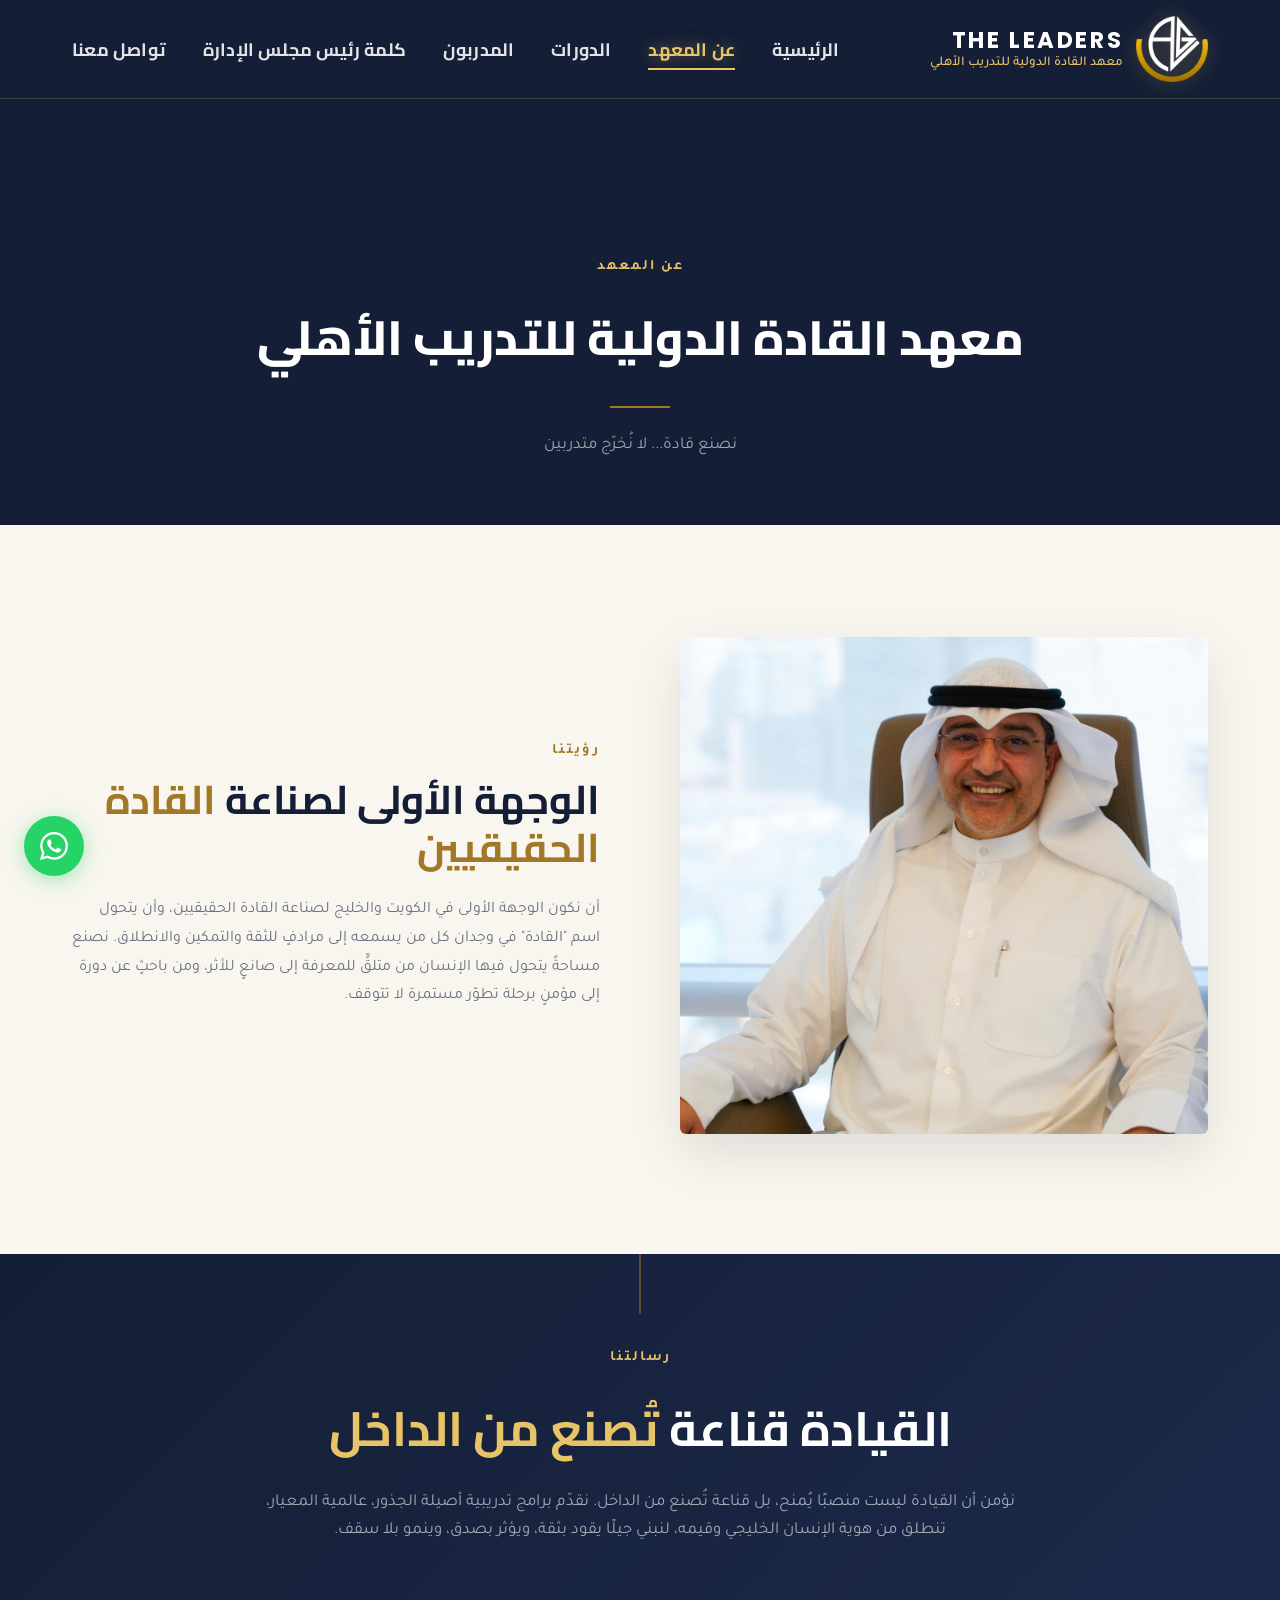
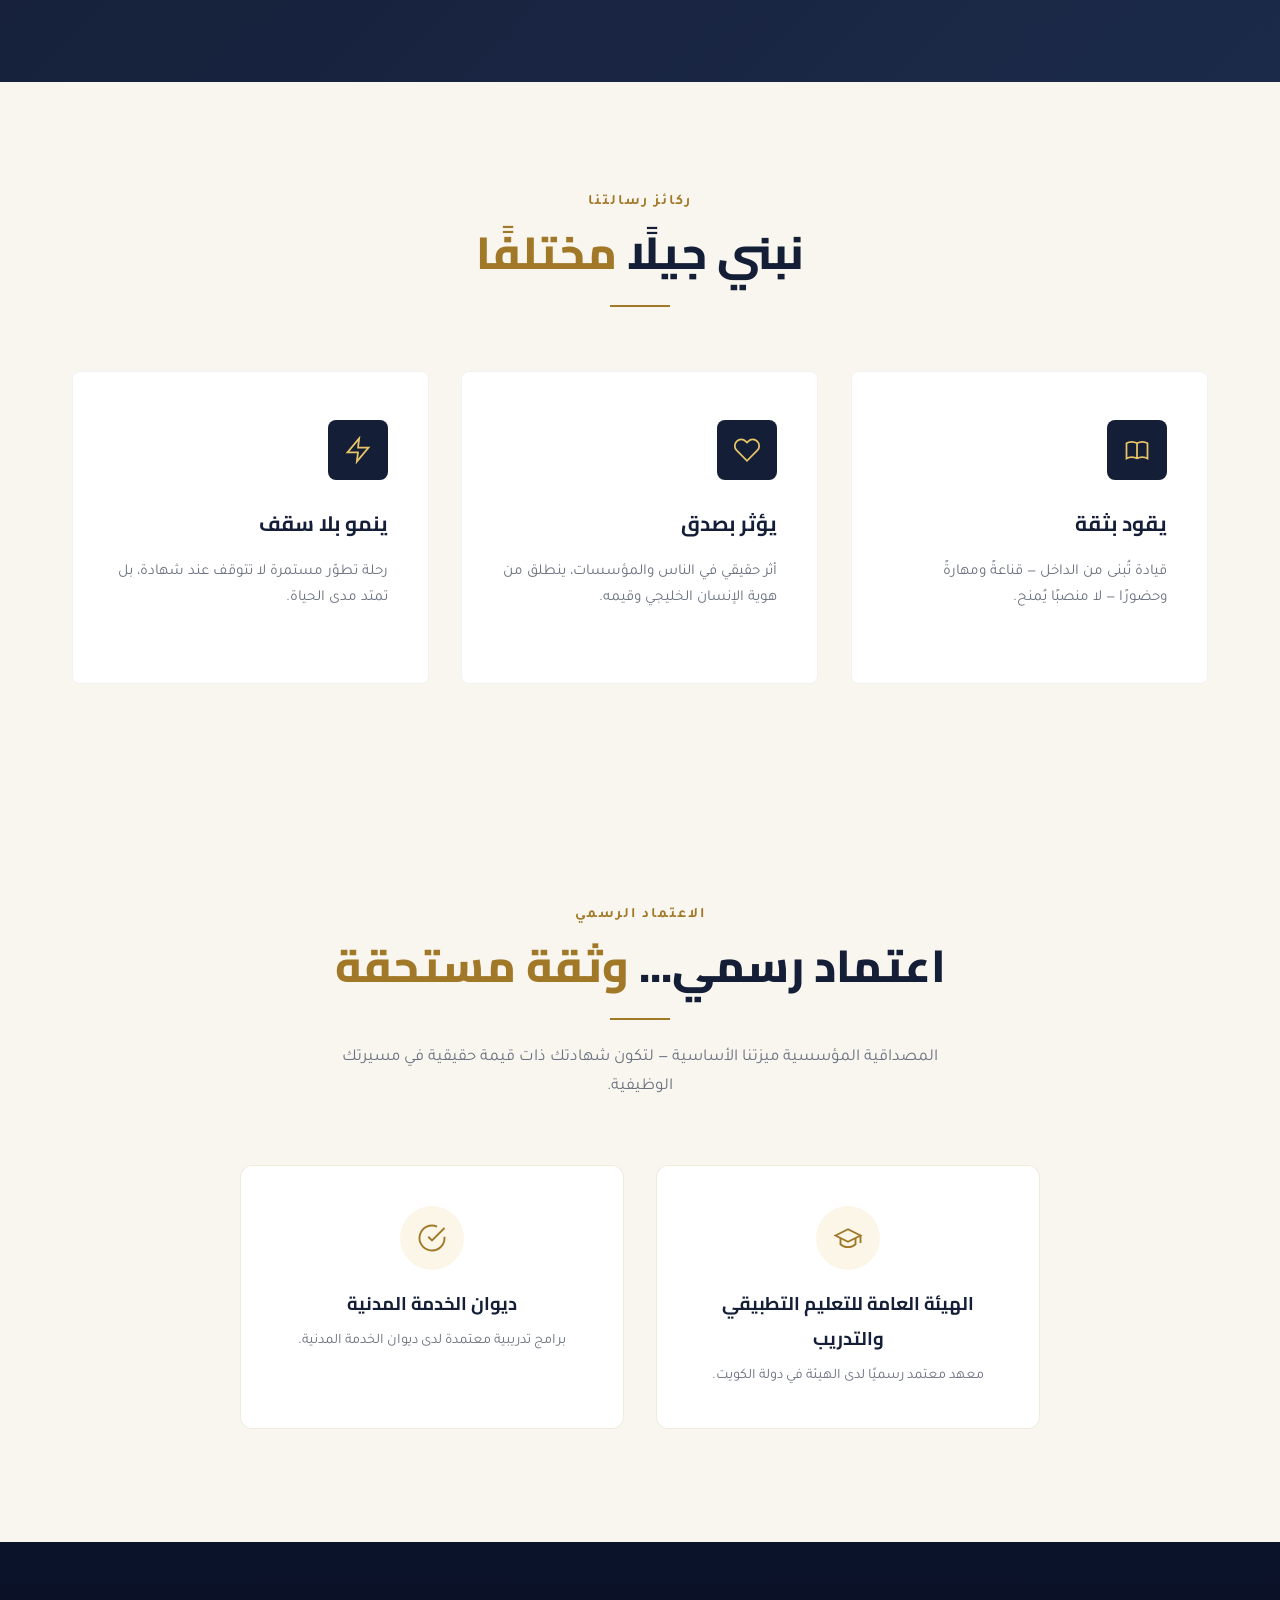
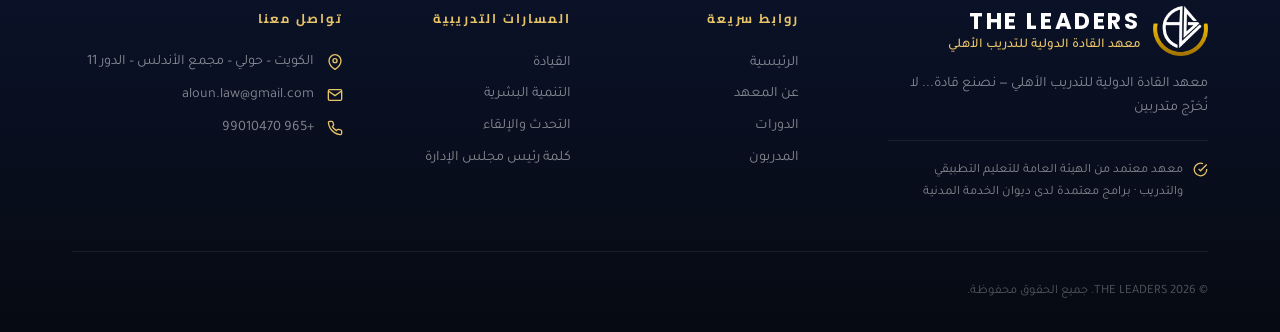
<file: about.html>
<!DOCTYPE html>
<html lang="ar" dir="rtl">
<head>
  <meta charset="UTF-8" />
  <meta name="viewport" content="width=device-width, initial-scale=1.0" />
  <title>عن المعهد | معهد القادة الدولية للتدريب الأهلي</title>
  <meta name="description" content="رؤية ورسالة معهد القادة الدولية للتدريب الأهلي — معهد كويتي معتمد من الهيئة العامة للتعليم التطبيقي والتدريب وديوان الخدمة المدنية." />
  <meta name="robots" content="index, follow" />
  <link rel="canonical" href="https://www.theleaders-kw.com/about.html" />
  <meta property="og:type" content="website" />
  <meta property="og:title" content="عن المعهد | معهد القادة الدولية للتدريب الأهلي" />
  <meta property="og:description" content="نصنع قادة... لا نُخرّج متدربين — تعرّف على رؤيتنا ورسالتنا واعتمادنا الرسمي." />
  <meta property="og:image" content="https://www.theleaders-kw.com/logo.jpeg" />
  <meta property="og:url" content="https://www.theleaders-kw.com/about.html" />
  <meta property="og:locale" content="ar_KW" />
  <link rel="stylesheet" href="style.css" />
  <link rel="icon" type="image/jpeg" href="logo.jpeg" />
</head>
<body>
  <div id="app"></div>
  <script src="data.js"></script>
  <script src="components.js"></script>
  <script>
  document.addEventListener('DOMContentLoaded', function() {
    const app = document.getElementById('app');

    const pillarsHTML = VISION_MISSION.pillars.map(function(p, i) {
      const icons = [
        'M12 6.253v13m0-13C10.832 5.477 9.246 5 7.5 5S4.168 5.477 3 6.253v13C4.168 18.477 5.754 18 7.5 18s3.332.477 4.5 1.253m0-13C13.168 5.477 14.754 5 16.5 5c1.747 0 3.332.477 4.5 1.253v13C19.832 18.477 18.247 18 16.5 18c-1.746 0-3.332.477-4.5 1.253',
        'M20.84 4.61a5.5 5.5 0 0 0-7.78 0L12 5.67l-1.06-1.06a5.5 5.5 0 0 0-7.78 7.78l1.06 1.06L12 21.23l7.78-7.78 1.06-1.06a5.5 5.5 0 0 0 0-7.78z',
        'M13 2L3 14h9l-1 8 10-12h-9l1-8z'
      ];
      return `
        <div class="service-card reveal">
          <div class="service-icon">
            <svg width="28" height="28" viewBox="0 0 24 24" fill="none" stroke="currentColor" stroke-width="1.5"><path d="${icons[i]}"/></svg>
          </div>
          <h3>${p.title}</h3>
          <p>${p.desc}</p>
        </div>`;
    }).join('');

    app.innerHTML = getNavbar('about') + `

      <!-- PAGE HERO -->
      <section class="page-hero">
        <div class="container">
          <span class="section-tag">عن المعهد</span>
          <h1 class="page-hero-title">${SITE.nameAr}</h1>
          <div class="section-line" style="margin:1.5rem auto"></div>
          <p class="section-desc">${SITE.tagline}</p>
        </div>
      </section>

      <!-- VISION -->
      <section class="section about">
        <div class="container">
          <div class="about-grid">
            <div class="about-image reveal-right">
              <img src="${SITE.doctorImage}" alt="الدكتور هيثم العون — رئيس مجلس الإدارة" class="about-image-main" />
            </div>
            <div class="about-text reveal-left">
              <span class="section-tag">رؤيتنا</span>
              <h2>الوجهة الأولى لصناعة <span class="gold">القادة الحقيقيين</span></h2>
              <p>${VISION_MISSION.vision}</p>
            </div>
          </div>
        </div>
      </section>

      <!-- MISSION -->
      <section class="section cta">
        <div class="container">
          <div class="reveal">
            <span class="section-tag" style="color:var(--gold-light)">رسالتنا</span>
            <h2 class="cta-title">القيادة قناعة <span class="gold">تُصنع من الداخل</span></h2>
            <p class="cta-desc" style="max-width:750px;margin-left:auto;margin-right:auto">${VISION_MISSION.mission}</p>
          </div>
        </div>
      </section>

      <!-- PILLARS -->
      <section class="section" style="background:var(--off-white)">
        <div class="container">
          <div class="section-header reveal">
            <span class="section-tag">ركائز رسالتنا</span>
            <h2 class="section-title">نبني جيلًا <span class="gold">مختلفًا</span></h2>
            <div class="section-line"></div>
          </div>
          <div class="services-grid" style="grid-template-columns:repeat(3,1fr)">
            ${pillarsHTML}
          </div>
        </div>
      </section>

      <!-- ACCREDITATION -->
      <section class="section accreditation-section">
        <div class="container">
          <div class="section-header reveal">
            <span class="section-tag">الاعتماد الرسمي</span>
            <h2 class="section-title">اعتماد رسمي... <span class="gold">وثقة مستحقة</span></h2>
            <div class="section-line"></div>
            <p class="section-desc">المصداقية المؤسسية ميزتنا الأساسية — لتكون شهادتك ذات قيمة حقيقية في مسيرتك الوظيفية.</p>
          </div>
          <div class="services-grid" style="grid-template-columns:repeat(2,1fr);max-width:800px;margin:0 auto">
            <div class="accreditation-card reveal">
              <div class="accreditation-icon">
                <svg width="30" height="30" viewBox="0 0 24 24" fill="none" stroke="currentColor" stroke-width="1.5"><path d="M22 10v6M2 10l10-5 10 5-10 5z"/><path d="M6 12v5c3 3 9 3 12 0v-5"/></svg>
              </div>
              <h3>الهيئة العامة للتعليم التطبيقي والتدريب</h3>
              <p>معهد معتمد رسميًا لدى الهيئة في دولة الكويت.</p>
            </div>
            <div class="accreditation-card reveal">
              <div class="accreditation-icon">
                <svg width="30" height="30" viewBox="0 0 24 24" fill="none" stroke="currentColor" stroke-width="1.5"><path d="M22 11.08V12a10 10 0 1 1-5.93-9.14"/><polyline points="22 4 12 14.01 9 11.01"/></svg>
              </div>
              <h3>ديوان الخدمة المدنية</h3>
              <p>برامج تدريبية معتمدة لدى ديوان الخدمة المدنية.</p>
            </div>
          </div>
        </div>
      </section>

    ` + getFooter() + getWhatsAppButton();

    initScript();
  });
  </script>
  <script src="script.js"></script>
</body>
</html>
</file>
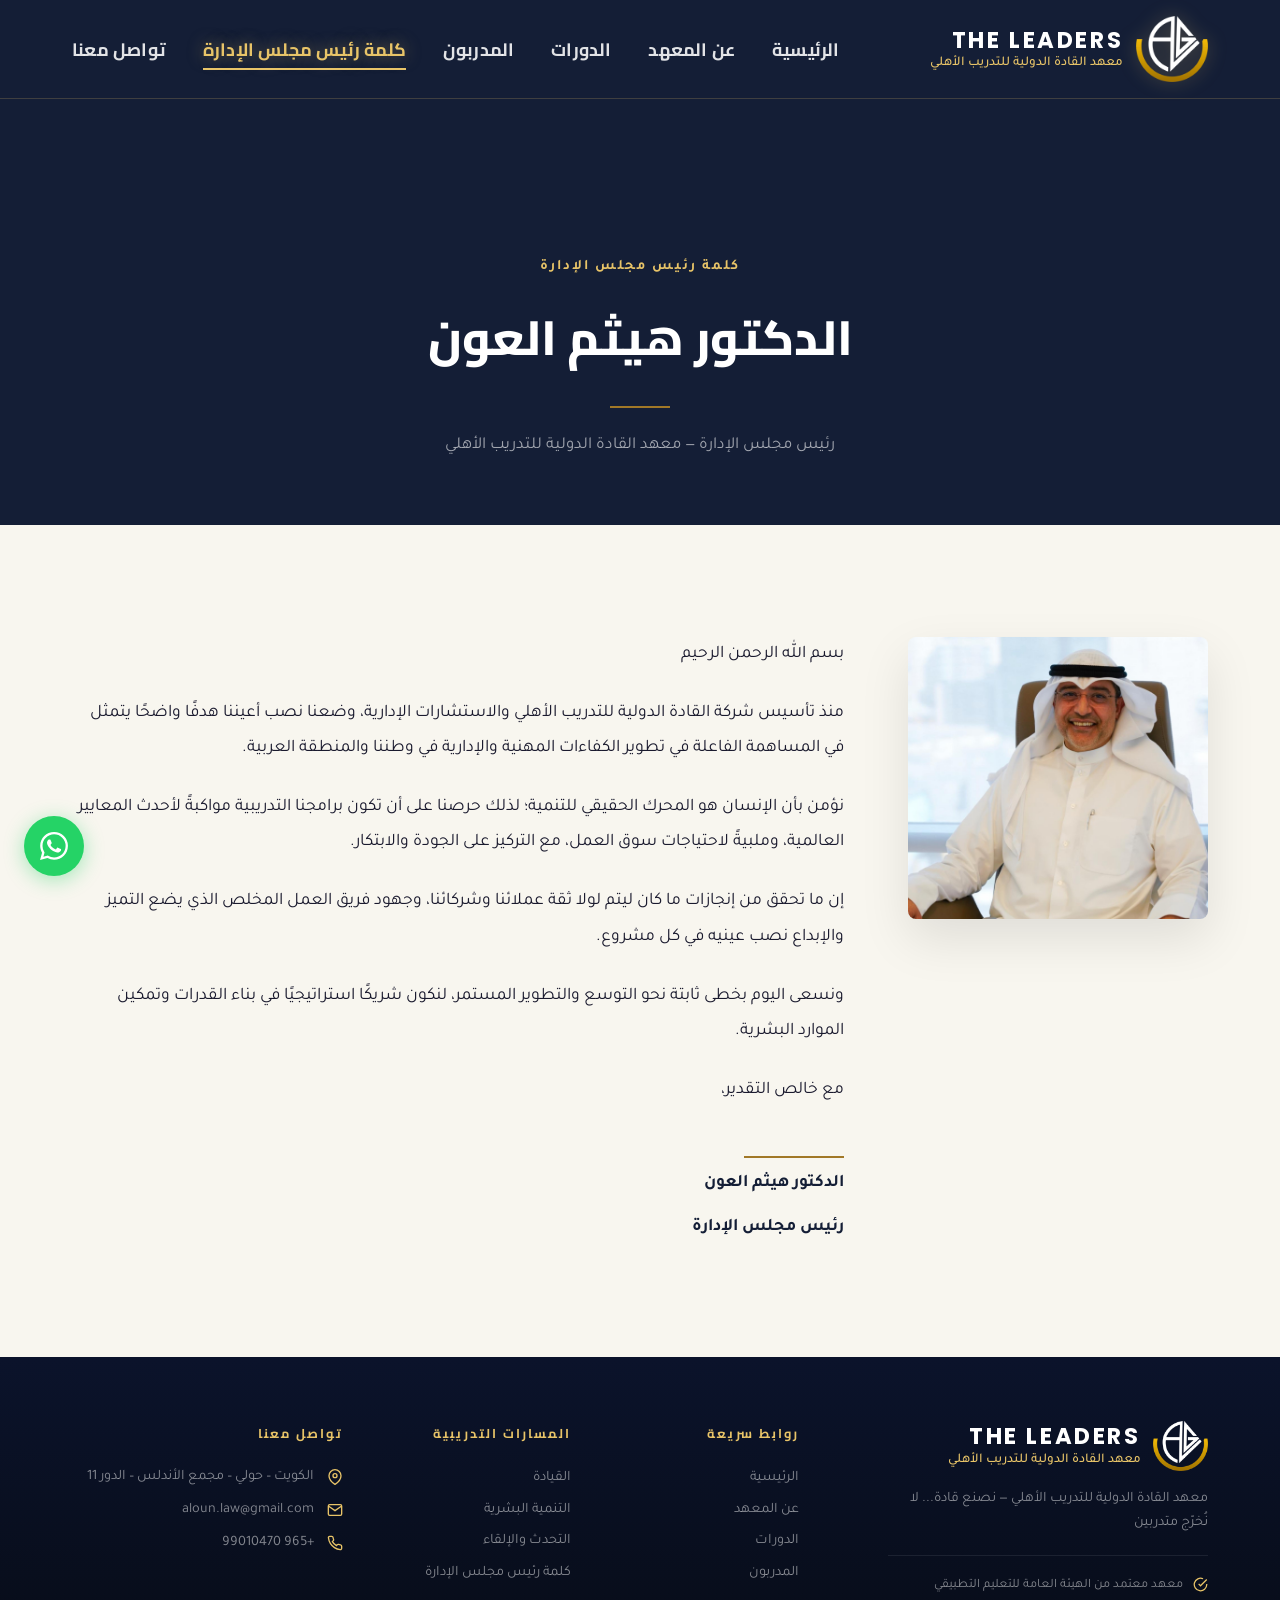
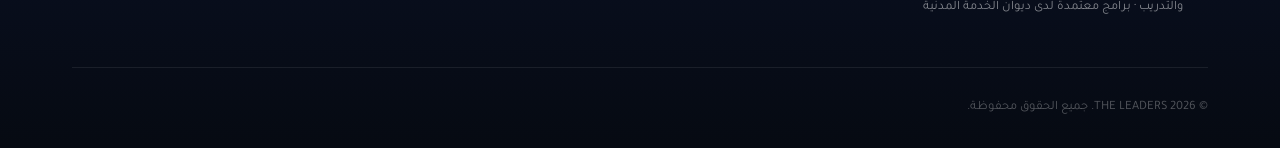
<file: chairman.html>
<!DOCTYPE html>
<html lang="ar" dir="rtl">
<head>
  <meta charset="UTF-8" />
  <meta name="viewport" content="width=device-width, initial-scale=1.0" />
  <title>كلمة رئيس مجلس الإدارة | معهد القادة الدولية للتدريب الأهلي</title>
  <meta name="description" content="كلمة الدكتور هيثم العون، رئيس مجلس إدارة معهد القادة الدولية للتدريب الأهلي." />
  <meta name="robots" content="index, follow" />
  <link rel="canonical" href="https://www.theleaders-kw.com/chairman.html" />
  <meta property="og:type" content="website" />
  <meta property="og:title" content="كلمة رئيس مجلس الإدارة | معهد القادة الدولية للتدريب الأهلي" />
  <meta property="og:description" content="كلمة الدكتور هيثم العون، رئيس مجلس الإدارة." />
  <meta property="og:image" content="https://www.theleaders-kw.com/logo.jpeg" />
  <meta property="og:url" content="https://www.theleaders-kw.com/chairman.html" />
  <meta property="og:locale" content="ar_KW" />
  <link rel="stylesheet" href="style.css" />
  <link rel="icon" type="image/jpeg" href="logo.jpeg" />
</head>
<body>
  <div id="app"></div>
  <script src="data.js"></script>
  <script src="components.js"></script>
  <script>
  document.addEventListener('DOMContentLoaded', function() {
    const app = document.getElementById('app');
    const msg = CHAIRMAN_MESSAGE;

    const messageParagraphs = msg.message.split('\n\n').map(function(p) {
      return '<p>' + p.trim() + '</p>';
    }).join('');

    app.innerHTML = getNavbar('chairman') + `
      <section class="page-hero">
        <div class="container">
          <span class="section-tag">${msg.title}</span>
          <h1 class="page-hero-title">${msg.name}</h1>
          <div class="section-line" style="margin:1.5rem auto"></div>
          <p class="section-desc">${msg.role} — ${SITE.nameAr}</p>
        </div>
      </section>

      <section class="section chairman-section">
        <div class="container">
          <div class="chairman-content reveal">
            <div class="chairman-image">
              <img src="${msg.image}" alt="${msg.name} — ${msg.role}" />
            </div>
            <div class="chairman-text">
              ${messageParagraphs}
              <div class="chairman-signature">
                <div class="chairman-sign-line"></div>
                <span>${msg.signature}</span>
                <span class="chairman-sign-role">${msg.signatureRole}</span>
              </div>
            </div>
          </div>
        </div>
      </section>

    ` + getFooter() + getWhatsAppButton();

    initScript();
  });
  </script>
  <script src="script.js"></script>
</body>
</html>
</file>
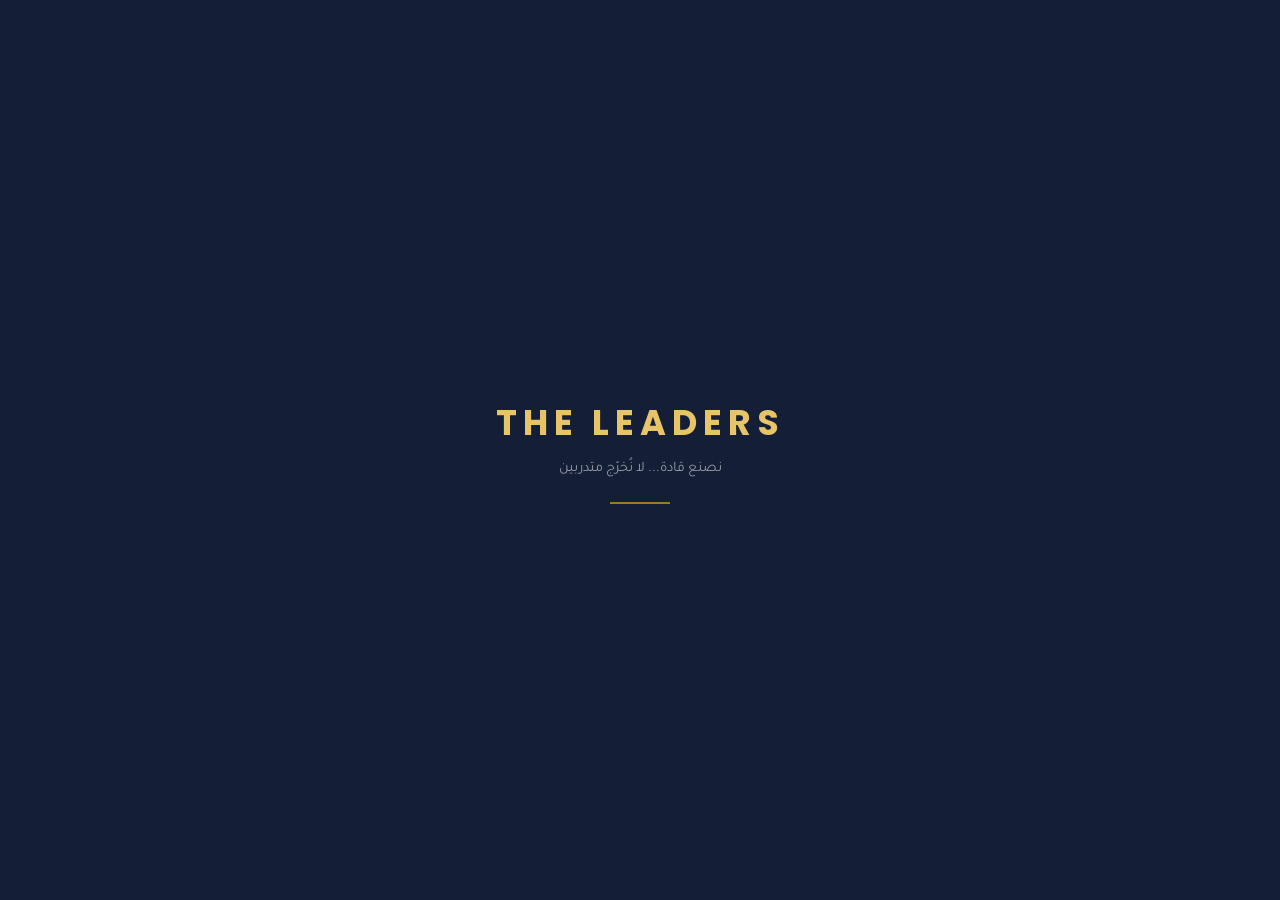
<file: course-detail.html>
<!DOCTYPE html>
<html lang="ar" dir="rtl">
<head>
  <meta charset="UTF-8" />
  <meta name="viewport" content="width=device-width, initial-scale=1.0" />
  <title>تفاصيل المسار | معهد القادة الدولية للتدريب الأهلي</title>
  <meta name="description" content="تفاصيل المسار التدريبي في معهد القادة الدولية للتدريب الأهلي — الكويت." />
  <meta name="robots" content="index, follow" />
  <meta property="og:type" content="website" />
  <meta property="og:title" content="تفاصيل المسار | معهد القادة الدولية للتدريب الأهلي" />
  <meta property="og:image" content="https://www.theleaders-kw.com/logo.jpeg" />
  <meta property="og:locale" content="ar_KW" />
  <link rel="stylesheet" href="style.css" />
  <link rel="icon" type="image/jpeg" href="logo.jpeg" />
</head>
<body>
  <div id="app"></div>
  <script src="data.js"></script>
  <script src="components.js"></script>
  <script>
  document.addEventListener('DOMContentLoaded', function() {
    const app = document.getElementById('app');
    const params = new URLSearchParams(window.location.search);
    const trackId = params.get('id');
    const track = TRACKS.find(function(t) { return t.id === trackId; });

    if (!track) {
      app.innerHTML = getNavbar('courses') + `
        <section class="page-hero">
          <div class="container">
            <h1 class="page-hero-title">المسار غير موجود</h1>
            <a href="courses.html" class="btn-primary" style="margin-top:2rem;display:inline-flex">العودة للمسارات</a>
          </div>
        </section>` + getFooter() + getWhatsAppButton();
      initScript();
      return;
    }

    document.title = 'مسار ' + track.title + ' | ' + SITE.nameAr;

    // محاور الدورة — تُعرض فقط إن وُجدت بيانات معتمدة
    const highlightsHTML = (track.highlights && track.highlights.length)
      ? '<h3 style="margin:2rem 0 1rem;font-size:1.3rem;color:var(--navy)">محاور المسار</h3><ul style="padding-right:1.2rem;line-height:2">'
        + track.highlights.map(function(h){ return '<li>' + h + '</li>'; }).join('') + '</ul>'
      : '';

    // أزرار التقويم — تُفعَّل تلقائيًا فقط عند إضافة تاريخ حقيقي (startDate بصيغة YYYYMMDDTHHMMSS)
    const hasDate = !!(track.startDate && track.endDate);
    const calendarButtonsHTML = hasDate ? `
      <button class="btn-primary" onclick="openGoogleCalendar()">أضف إلى تقويم Google</button>
      <button class="btn-secondary" style="color:var(--navy);border-color:var(--navy)" onclick="downloadICS()">أضف إلى التقويم (ملف ics)</button>
    ` : `
      <span style="display:inline-flex;align-items:center;gap:0.5rem;background:rgba(161,120,39,0.08);color:var(--gold);padding:0.9rem 1.5rem;border-radius:6px;font-size:0.9rem;font-weight:600">
        <svg width="16" height="16" viewBox="0 0 24 24" fill="none" stroke="currentColor" stroke-width="2"><rect x="3" y="4" width="18" height="18" rx="2"/><line x1="16" y1="2" x2="16" y2="6"/><line x1="8" y1="2" x2="8" y2="6"/><line x1="3" y1="10" x2="21" y2="10"/></svg>
        سيتفعّل زر الإضافة للتقويم فور إعلان المواعيد
      </span>`;

    const waRegister = 'https://wa.me/' + SITE.contact.whatsapp + '?text=' + encodeURIComponent('مرحبًا، أرغب بالتسجيل أو الاستفسار عن مسار ' + track.title + ' في معهد القادة.');

    app.innerHTML = getNavbar('courses') + `
      <section class="page-hero">
        <div class="container">
          <span class="section-tag">${track.category}</span>
          <h1 class="page-hero-title">مسار ${track.title}</h1>
          <div class="section-line" style="margin:1.5rem auto"></div>
        </div>
      </section>

      <section class="section">
        <div class="container">
          <div class="about-grid">
            <div class="about-text">
              <h2>عن المسار</h2>
              <p>${track.description}</p>
              ${highlightsHTML}

              <div style="display:flex;gap:1.5rem;margin-top:2rem;flex-wrap:wrap">
                <div style="background:rgba(20,30,54,0.05);padding:1rem 1.5rem;border-radius:6px">
                  <strong style="color:var(--navy)">الحالة:</strong> ${track.schedule}
                </div>
              </div>

              <div style="margin-top:2.5rem;display:flex;gap:1rem;flex-wrap:wrap;align-items:center">
                ${calendarButtonsHTML}
                <a href="${waRegister}" target="_blank" rel="noopener" class="btn-secondary" style="color:var(--navy);border-color:var(--navy)">
                  استفسر / سجّل اهتمامك
                </a>
              </div>
            </div>

            <div class="about-image">
              <div class="service-card" style="position:sticky;top:100px">
                <div class="service-icon" style="width:80px;height:80px">
                  <svg width="36" height="36" viewBox="0 0 24 24" fill="none" stroke="currentColor" stroke-width="1.5"><path d="${track.icon}"/></svg>
                </div>
                <h3 style="margin-bottom:1.5rem">مسار ${track.title}</h3>
                <div style="display:flex;flex-direction:column;gap:1rem">
                  <div style="display:flex;align-items:center;gap:0.5rem">
                    <svg width="16" height="16" viewBox="0 0 24 24" fill="none" stroke="var(--gold)" stroke-width="2"><rect x="3" y="4" width="18" height="18" rx="2" ry="2"/><line x1="16" y1="2" x2="16" y2="6"/><line x1="8" y1="2" x2="8" y2="6"/><line x1="3" y1="10" x2="21" y2="10"/></svg>
                    <span>${track.schedule}</span>
                  </div>
                  <div style="display:flex;align-items:center;gap:0.5rem">
                    <svg width="16" height="16" viewBox="0 0 24 24" fill="none" stroke="var(--gold)" stroke-width="2"><path d="M21 10c0 7-9 13-9 13s-9-6-9-13a9 9 0 0 1 18 0z"/><circle cx="12" cy="10" r="3"/></svg>
                    <span>${SITE.contact.address}</span>
                  </div>
                  <div style="display:flex;align-items:flex-start;gap:0.5rem">
                    <svg width="16" height="16" viewBox="0 0 24 24" fill="none" stroke="var(--gold)" stroke-width="2" style="min-width:16px;margin-top:3px"><path d="M22 11.08V12a10 10 0 1 1-5.93-9.14"/><polyline points="22 4 12 14.01 9 11.01"/></svg>
                    <span style="font-size:0.85rem">${SITE.accreditation.line}</span>
                  </div>
                </div>
              </div>
            </div>
          </div>
        </div>
      </section>

    ` + getFooter() + getWhatsAppButton();

    // ===== أدوات التقويم (تعمل فقط عند توفر startDate/endDate في بيانات المسار) =====
    window.openGoogleCalendar = function() {
      var url = 'https://calendar.google.com/calendar/render?action=TEMPLATE'
        + '&text=' + encodeURIComponent(track.title + ' — ' + SITE.nameAr)
        + '&details=' + encodeURIComponent(track.description)
        + '&location=' + encodeURIComponent(SITE.contact.addressFull)
        + '&dates=' + track.startDate + '/' + track.endDate;
      window.open(url, '_blank');
    };

    window.downloadICS = function() {
      var lines = [
        'BEGIN:VCALENDAR',
        'VERSION:2.0',
        'PRODID:-//' + SITE.nameEn + '//Course//AR',
        'BEGIN:VEVENT',
        'UID:' + track.id + '@' + SITE.domain,
        'DTSTART:' + track.startDate,
        'DTEND:' + track.endDate,
        'SUMMARY:' + track.title + ' — ' + SITE.nameAr,
        'DESCRIPTION:' + track.description.replace(/\n/g, '\\n'),
        'LOCATION:' + SITE.contact.addressFull,
        'END:VEVENT',
        'END:VCALENDAR'
      ];
      var blob = new Blob([lines.join('\r\n')], { type: 'text/calendar;charset=utf-8' });
      var link = document.createElement('a');
      link.href = URL.createObjectURL(blob);
      link.download = track.id + '.ics';
      link.click();
      URL.revokeObjectURL(link.href);
    };

    initScript();
  });
  </script>
  <script src="script.js"></script>
</body>
</html>
</file>
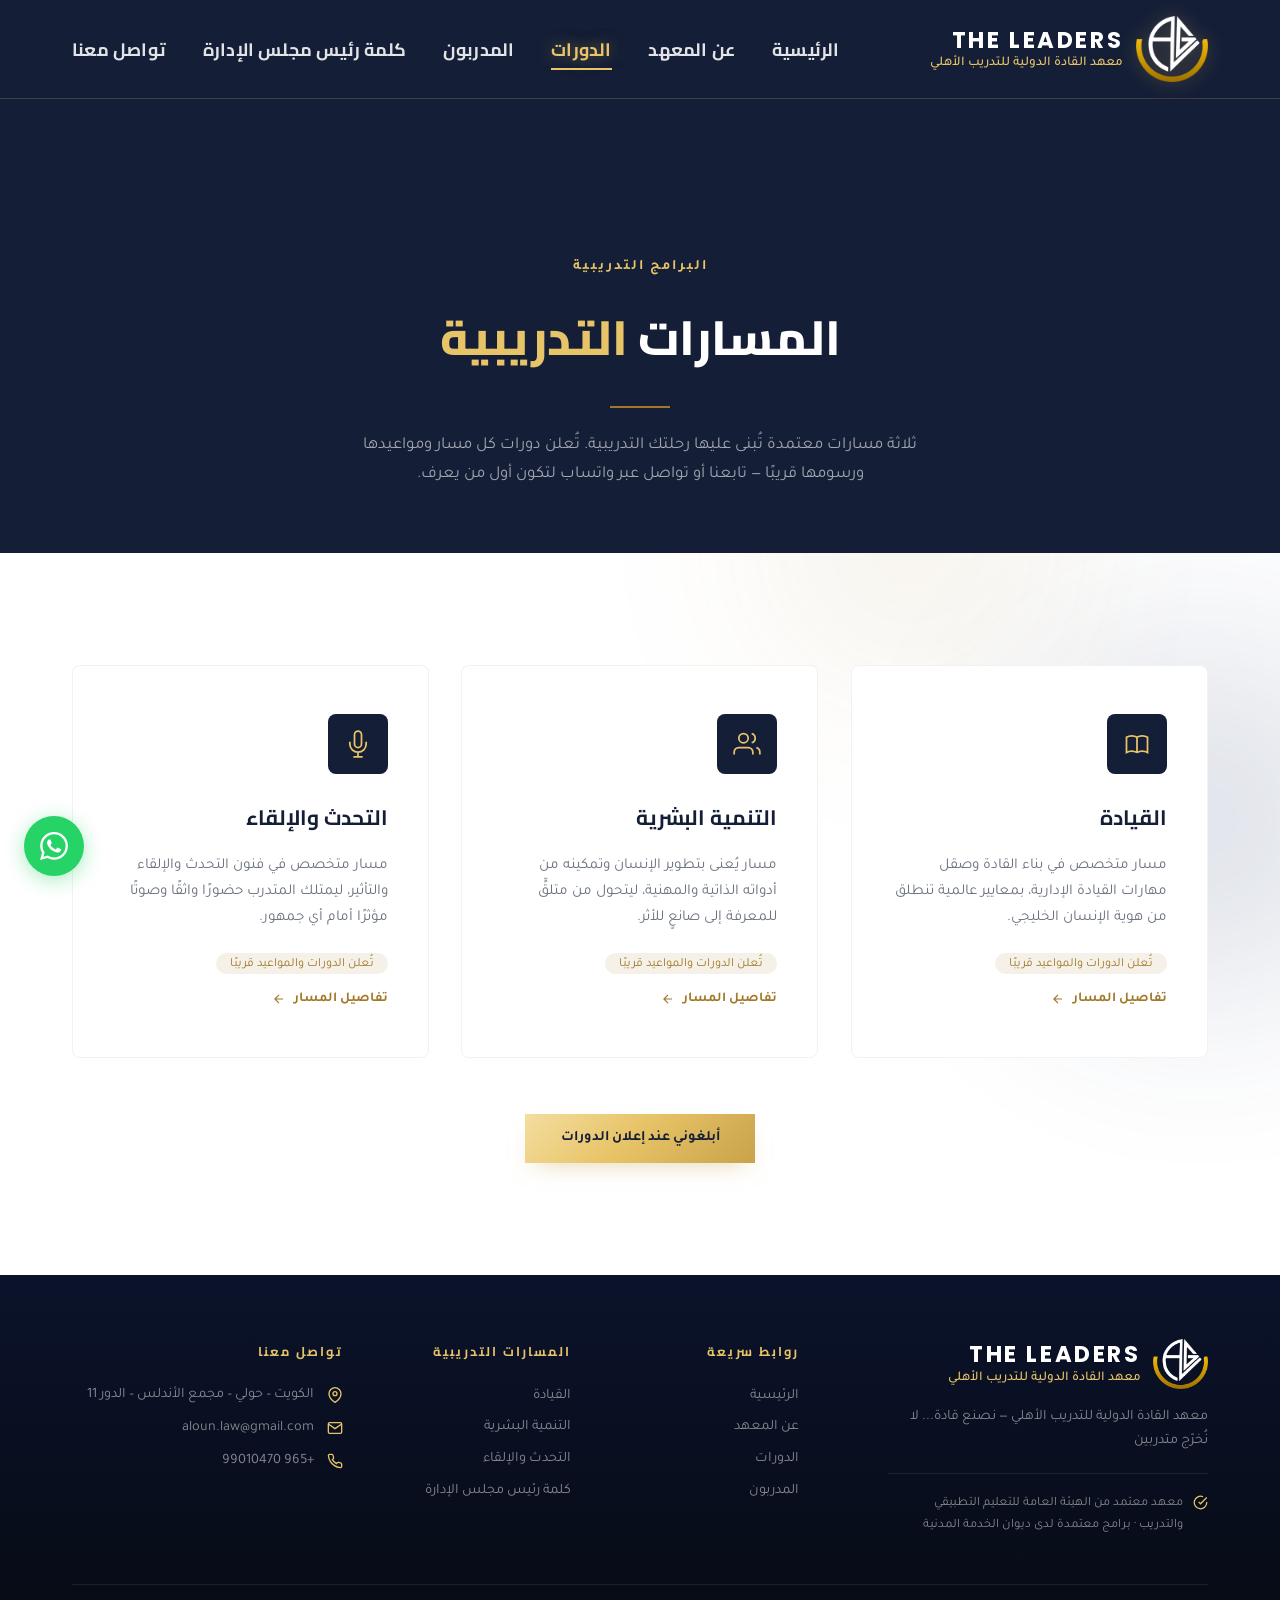
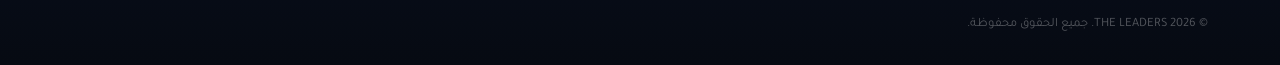
<file: courses.html>
<!DOCTYPE html>
<html lang="ar" dir="rtl">
<head>
  <meta charset="UTF-8" />
  <meta name="viewport" content="width=device-width, initial-scale=1.0" />
  <title>المسارات التدريبية | معهد القادة الدولية للتدريب الأهلي</title>
  <meta name="description" content="مسارات معهد القادة الدولية للتدريب الأهلي: القيادة، التنمية البشرية، التحدث والإلقاء — برامج معتمدة في الكويت، وتُعلن المواعيد قريبًا." />
  <meta name="robots" content="index, follow" />
  <link rel="canonical" href="https://www.theleaders-kw.com/courses.html" />
  <meta property="og:type" content="website" />
  <meta property="og:title" content="المسارات التدريبية | معهد القادة الدولية للتدريب الأهلي" />
  <meta property="og:description" content="القيادة · التنمية البشرية · التحدث والإلقاء — برامج معتمدة في الكويت." />
  <meta property="og:image" content="https://www.theleaders-kw.com/logo.jpeg" />
  <meta property="og:url" content="https://www.theleaders-kw.com/courses.html" />
  <meta property="og:locale" content="ar_KW" />
  <script type="application/ld+json">
  {
    "@context": "https://schema.org",
    "@type": "ItemList",
    "name": "المسارات التدريبية — معهد القادة الدولية للتدريب الأهلي",
    "itemListElement": [
      { "@type": "ListItem", "position": 1, "name": "القيادة" },
      { "@type": "ListItem", "position": 2, "name": "التنمية البشرية" },
      { "@type": "ListItem", "position": 3, "name": "التحدث والإلقاء" }
    ]
  }
  </script>
  <link rel="stylesheet" href="style.css" />
  <link rel="icon" type="image/jpeg" href="logo.jpeg" />
</head>
<body>
  <div id="app"></div>
  <script src="data.js"></script>
  <script src="components.js"></script>
  <script>
  document.addEventListener('DOMContentLoaded', function() {
    const app = document.getElementById('app');

    let tracksHTML = '';
    TRACKS.forEach(function(t) {
      tracksHTML += `
        <div class="service-card reveal">
          <div class="service-icon">
            <svg width="28" height="28" viewBox="0 0 24 24" fill="none" stroke="currentColor" stroke-width="1.5"><path d="${t.icon}"/></svg>
          </div>
          <h3>${t.title}</h3>
          <p>${t.description}</p>
          <div style="margin-bottom:1rem">
            <span style="font-size:0.78rem;background:rgba(161,120,39,0.1);color:var(--gold);padding:0.3rem 0.9rem;border-radius:50px">${t.schedule}</span>
          </div>
          <a href="course-detail.html?id=${t.id}" class="service-link">
            تفاصيل المسار
            <svg width="14" height="14" viewBox="0 0 24 24" fill="none" stroke="currentColor" stroke-width="2"><path d="M19 12H5M12 19l-7-7 7-7"/></svg>
          </a>
        </div>`;
    });

    app.innerHTML = getNavbar('courses') + `
      <section class="page-hero">
        <div class="container">
          <span class="section-tag">البرامج التدريبية</span>
          <h1 class="page-hero-title">المسارات <span class="gold">التدريبية</span></h1>
          <div class="section-line" style="margin:1.5rem auto"></div>
          <p class="section-desc">ثلاثة مسارات معتمدة تُبنى عليها رحلتك التدريبية. تُعلن دورات كل مسار ومواعيدها ورسومها قريبًا — تابعنا أو تواصل عبر واتساب لتكون أول من يعرف.</p>
        </div>
      </section>

      <section class="section services">
        <div class="container">
          <div class="services-grid">
            ${tracksHTML}
          </div>
          <div style="text-align:center;margin-top:3.5rem" class="reveal">
            <a href="https://wa.me/${SITE.contact.whatsapp}?text=${encodeURIComponent('مرحبًا، أرغب بمعرفة مواعيد الدورات القادمة في معهد القادة.')}" target="_blank" rel="noopener" class="btn-primary">أبلغوني عند إعلان الدورات</a>
          </div>
        </div>
      </section>

    ` + getFooter() + getWhatsAppButton();

    initScript();
  });
  </script>
  <script src="script.js"></script>
</body>
</html>
</file>
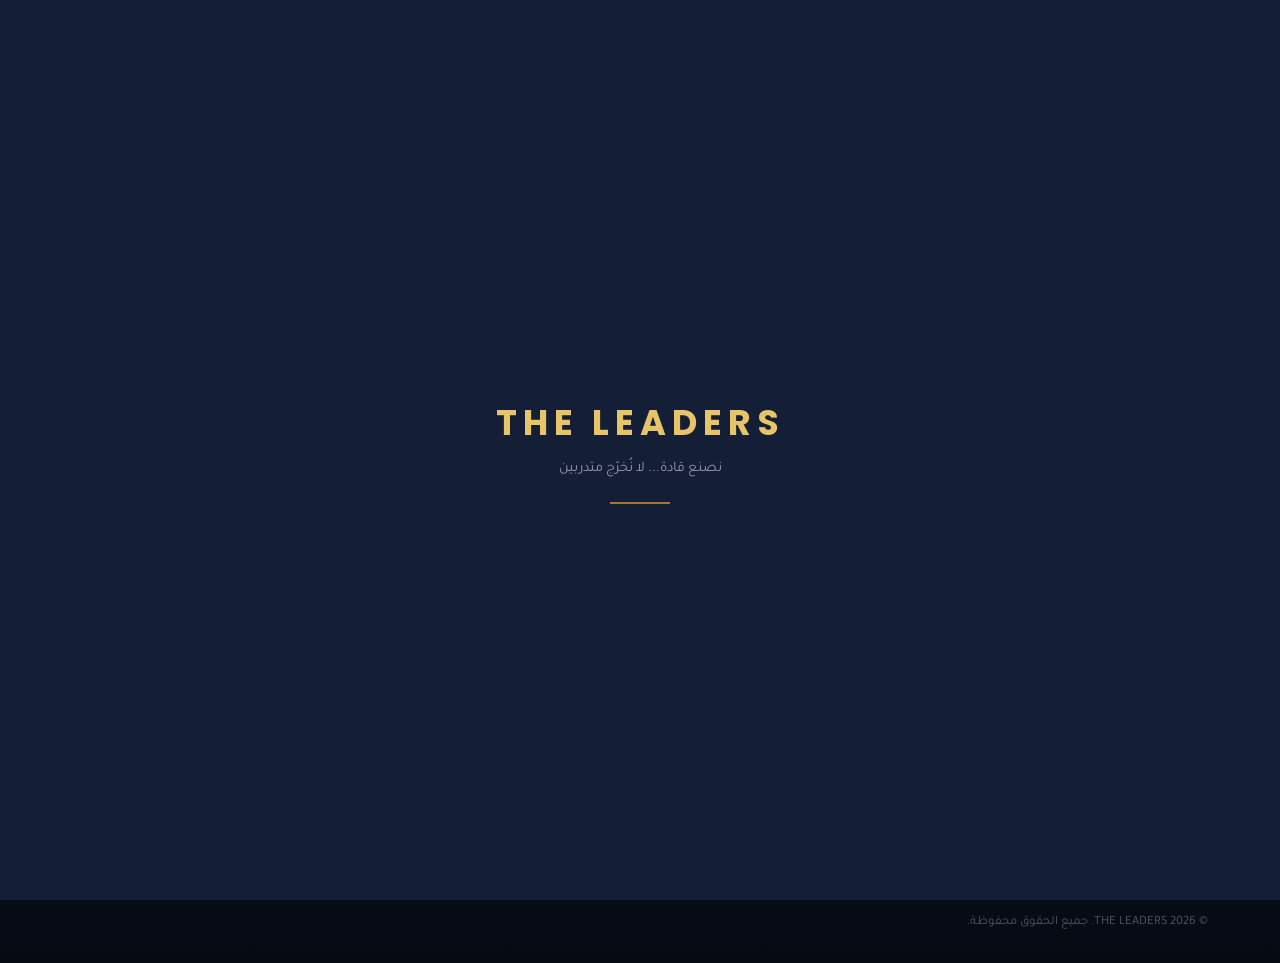
<file: trainer-detail.html>
<!DOCTYPE html>
<html lang="ar" dir="rtl">
<head>
  <meta charset="UTF-8" />
  <meta name="viewport" content="width=device-width, initial-scale=1.0" />
  <title>السيرة الذاتية | معهد القادة الدولية للتدريب الأهلي</title>
  <meta name="description" content="السيرة الذاتية لأعضاء فريق معهد القادة الدولية للتدريب الأهلي — الكويت." />
  <meta name="robots" content="index, follow" />
  <meta property="og:type" content="profile" />
  <meta property="og:title" content="السيرة الذاتية | معهد القادة الدولية للتدريب الأهلي" />
  <meta property="og:image" content="https://www.theleaders-kw.com/logo.jpeg" />
  <meta property="og:locale" content="ar_KW" />
  <link rel="stylesheet" href="style.css" />
  <link rel="icon" type="image/jpeg" href="logo.jpeg" />
</head>
<body>
  <div id="app"></div>
  <script src="data.js"></script>
  <script src="components.js"></script>
  <script>
  document.addEventListener('DOMContentLoaded', function() {
    const app = document.getElementById('app');
    const params = new URLSearchParams(window.location.search);
    const id = params.get('id');
    const person = TRAINERS.find(function(t) { return t.id === id && t.cv; });

    if (!person) {
      app.innerHTML = getNavbar('trainers') + `
        <section class="page-hero">
          <div class="container">
            <h1 class="page-hero-title">السيرة <span class="gold">غير متاحة</span></h1>
            <div class="section-line" style="margin:1.5rem auto"></div>
            <p class="section-desc">لم نعثر على السيرة المطلوبة.</p>
            <a href="trainers.html" class="btn-primary" style="margin-top:2rem">العودة إلى المدربين</a>
          </div>
        </section>
      ` + getFooter() + getWhatsAppButton();
      return;
    }

    // تحديث عنوان الصفحة وبياناتها لمحركات البحث
    document.title = person.cv.fullName + ' | ' + SITE.nameAr;
    var metaDesc = document.querySelector('meta[name="description"]');
    if (metaDesc) metaDesc.setAttribute('content', person.cv.fullName + ' — ' + person.title + ' في ' + SITE.nameAr + '. المؤهلات والخبرات والأبحاث.');

    // أقسام السيرة
    var sectionsHTML = person.cv.sections.map(function(s) {
      var items = s.items.map(function(it, i) {
        return '<li><span class="cv-num">' + (i + 1) + '</span><span>' + it + '</span></li>';
      }).join('');
      return `
        <div class="cv-block reveal">
          <h2 class="cv-block-title">
            <svg width="19" height="19" viewBox="0 0 24 24" fill="none" stroke="currentColor" stroke-width="1.8" stroke-linecap="round" stroke-linejoin="round"><path d="${s.icon}"/></svg>
            ${s.title}
          </h2>
          <ol class="cv-list">${items}</ol>
        </div>`;
    }).join('');

    app.innerHTML = getNavbar('trainers') + `
      <section class="cv-hero">
        <div class="container">
          <a href="trainers.html" class="cv-back">
            <svg width="15" height="15" viewBox="0 0 24 24" fill="none" stroke="currentColor" stroke-width="2"><polyline points="9 18 15 12 9 6"/></svg>
            العودة إلى المدربين
          </a>
          <div class="cv-hero-grid">
            <div class="cv-hero-photo">
              <img src="${person.image}" alt="${person.cv.fullName}" />
            </div>
            <div class="cv-hero-text">
              <span class="section-tag">${person.title}</span>
              <h1 class="cv-name">${person.cv.fullName}</h1>
              <div class="cv-meta">
                <span><strong>المسمى الوظيفي:</strong> ${person.cv.position}</span>
                <span><strong>الجنسية:</strong> ${person.cv.nationality}</span>
              </div>
              <div class="cv-actions">
                ${person.cvPdf ? '<a href="' + person.cvPdf + '" target="_blank" rel="noopener" class="btn-primary">تحميل السيرة الذاتية (PDF)<svg width="14" height="14" viewBox="0 0 24 24" fill="none" stroke="currentColor" stroke-width="2"><path d="M21 15v4a2 2 0 0 1-2 2H5a2 2 0 0 1-2-2v-4"/><polyline points="7 10 12 15 17 10"/><line x1="12" y1="15" x2="12" y2="3"/></svg></a>' : ''}
                <a href="https://wa.me/${SITE.contact.whatsapp}" target="_blank" rel="noopener" class="btn-secondary">تواصل عبر واتساب</a>
              </div>
            </div>
          </div>
        </div>
      </section>

      <section class="section cv-body">
        <div class="container">
          <div class="cv-layout">
            <div class="cv-main">${sectionsHTML}</div>

            <aside class="cv-side">
              <!-- رمز QR: يُولَّد من رابط هذه الصفحة نفسها فيعمل على أي دومين -->
              <div class="cv-qr-card">
                <div class="qr-frame">
                  <img id="cvQr" src="" alt="رمز QR للسيرة الذاتية" width="200" height="200" loading="lazy" />
                </div>
                <h3 class="qr-title">افتحها على جوالك</h3>
                <p class="qr-note">امسح الرمز بكاميرا هاتفك لفتح السيرة الذاتية عليه مباشرة أو لمشاركتها.</p>
              </div>
            </aside>
          </div>
        </div>
      </section>
    ` + getFooter() + getWhatsAppButton();

    // توليد رمز QR من الرابط الحالي (يظل صحيحًا مهما تغيّر الدومين)
    var qr = document.getElementById('cvQr');
    if (qr) {
      qr.src = 'https://api.qrserver.com/v1/create-qr-code/?size=240x240&margin=6&color=141E36&bgcolor=F8F6EF&data='
             + encodeURIComponent(window.location.href);
    }

    initScript();
  });
  </script>
  <script src="script.js"></script>
</body>
</html>
</file>
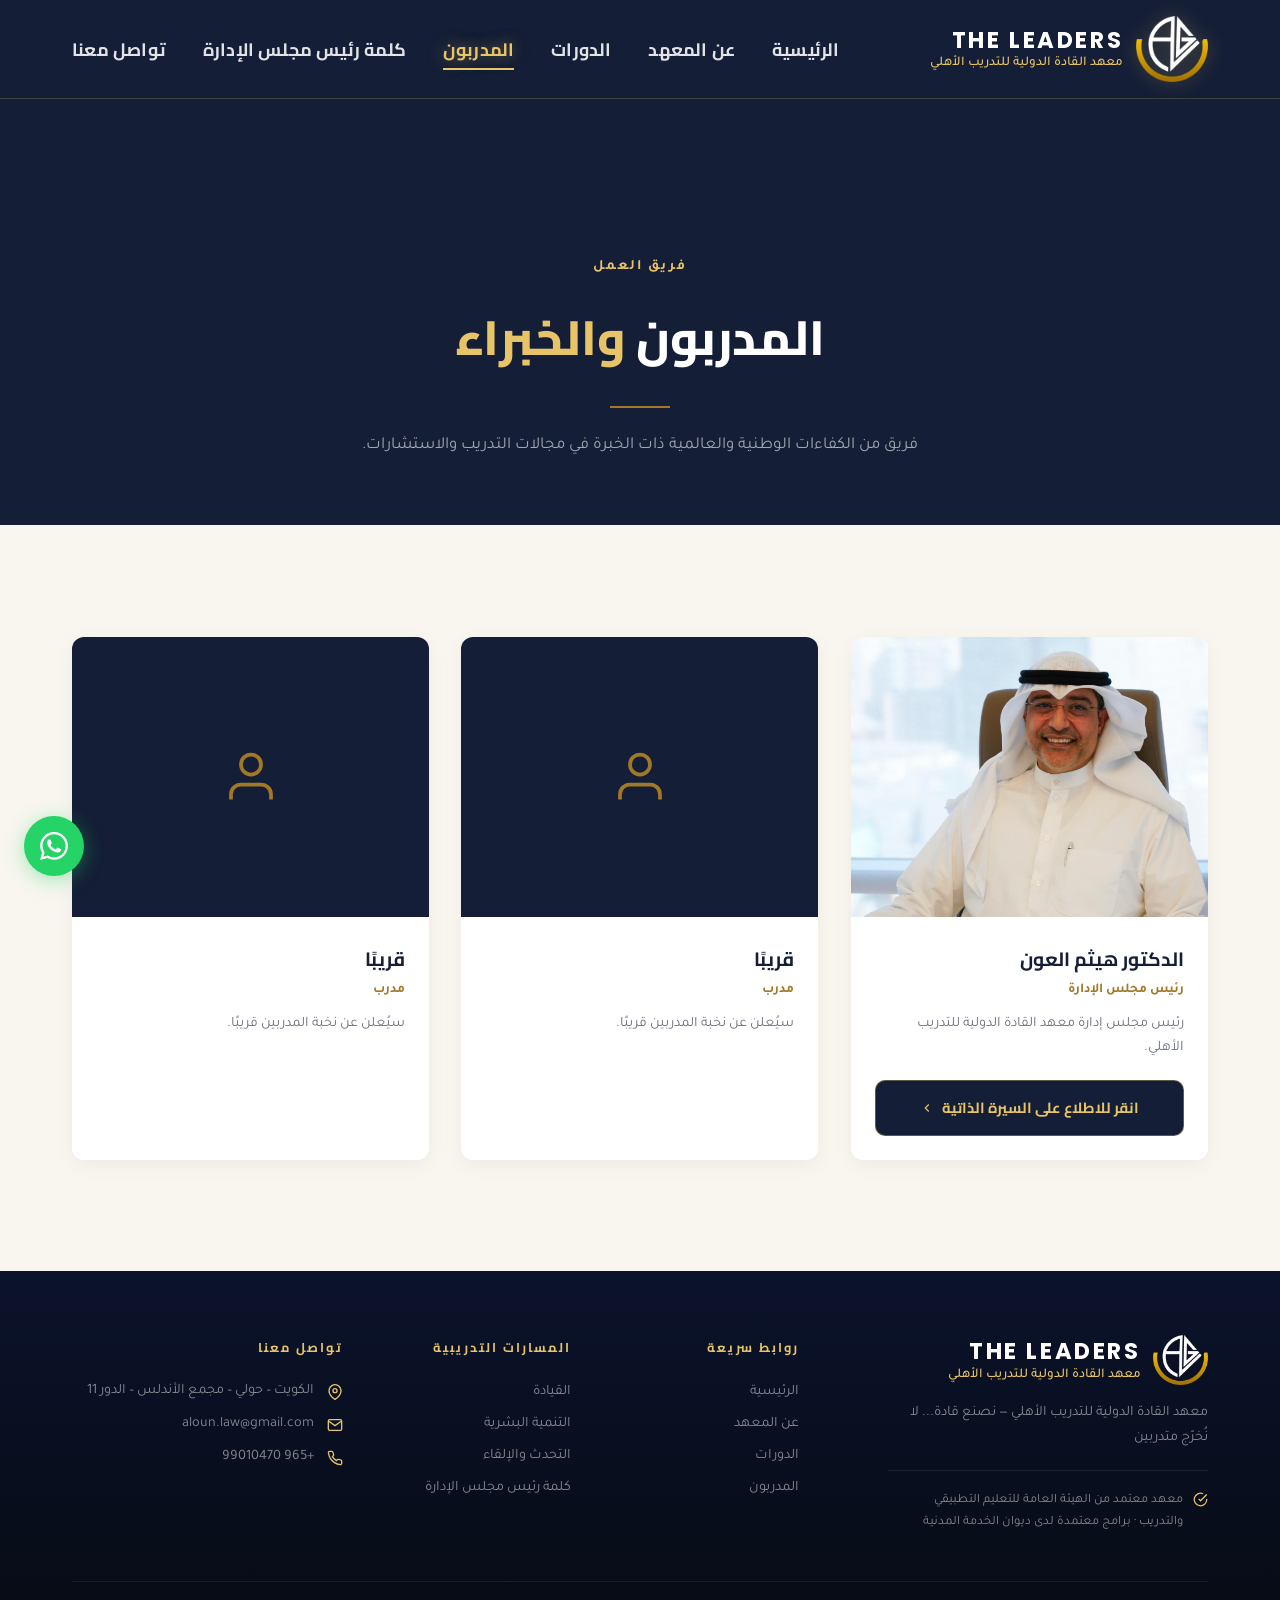
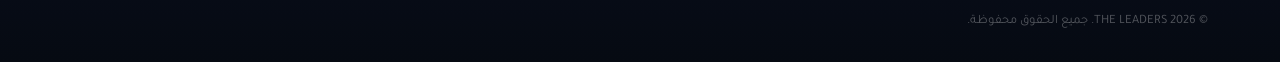
<file: trainers.html>
<!DOCTYPE html>
<html lang="ar" dir="rtl">
<head>
  <meta charset="UTF-8" />
  <meta name="viewport" content="width=device-width, initial-scale=1.0" />
  <title>المدربون | معهد القادة الدولية للتدريب الأهلي</title>
  <meta name="description" content="تعرّف على فريق المدربين والخبراء في معهد القادة الدولية للتدريب الأهلي — الكويت." />
  <meta name="robots" content="index, follow" />
  <link rel="canonical" href="https://www.theleaders-kw.com/trainers.html" />
  <meta property="og:type" content="website" />
  <meta property="og:title" content="المدربون | معهد القادة الدولية للتدريب الأهلي" />
  <meta property="og:description" content="تعرّف على فريق المدربين المحترفين في معهد القادة الدولية." />
  <meta property="og:image" content="https://www.theleaders-kw.com/logo.jpeg" />
  <meta property="og:url" content="https://www.theleaders-kw.com/trainers.html" />
  <meta property="og:locale" content="ar_KW" />
  <link rel="stylesheet" href="style.css" />
  <link rel="icon" type="image/jpeg" href="logo.jpeg" />
</head>
<body>
  <div id="app"></div>
  <script src="data.js"></script>
  <script src="components.js"></script>
  <script>
  document.addEventListener('DOMContentLoaded', function() {
    const app = document.getElementById('app');

    let trainersHTML = '';
    TRAINERS.forEach(function(t) {
      const specialtiesHTML = t.specialties.map(function(s) {
        return '<span style="font-size:0.75rem;background:rgba(195,144,0,0.1);color:var(--gold);padding:0.3rem 0.8rem;border-radius:50px">' + s + '</span>';
      }).join('');

      trainersHTML += `
        <div class="trainer-card reveal">
          <div class="trainer-image">
            ${t.image ? '<img src="' + t.image + '" alt="' + t.name + '" />' : '<div class="trainer-placeholder"><svg width="60" height="60" viewBox="0 0 24 24" fill="none" stroke="var(--gold)" stroke-width="1.5"><path d="M20 21v-2a4 4 0 0 0-4-4H8a4 4 0 0 0-4 4v2"/><circle cx="12" cy="7" r="4"/></svg></div>'}
          </div>
          <div class="trainer-info">
            <h3>${t.name}</h3>
            <p class="trainer-title">${t.title}</p>
            <p class="trainer-bio">${t.bio}</p>
            ${t.specialties.length ? '<div style="display:flex;gap:0.5rem;flex-wrap:wrap;margin-top:0.8rem">' + specialtiesHTML + '</div>' : ''}
            ${t.cv ? '<a href="trainer-detail.html?id=' + t.id + '" class="btn-cv">انقر للاطلاع على السيرة الذاتية<svg width="14" height="14" viewBox="0 0 24 24" fill="none" stroke="currentColor" stroke-width="2"><polyline points="15 18 9 12 15 6"/></svg></a>' : ''}
          </div>
        </div>`;
    });

    app.innerHTML = getNavbar('trainers') + `
      <section class="page-hero">
        <div class="container">
          <span class="section-tag">فريق العمل</span>
          <h1 class="page-hero-title">المدربون <span class="gold">والخبراء</span></h1>
          <div class="section-line" style="margin:1.5rem auto"></div>
          <p class="section-desc">فريق من الكفاءات الوطنية والعالمية ذات الخبرة في مجالات التدريب والاستشارات.</p>
        </div>
      </section>

      <section class="section trainers-section">
        <div class="container">
          <div class="trainers-grid">
            ${trainersHTML}
          </div>
        </div>
      </section>

    ` + getFooter() + getWhatsAppButton();

    initScript();
  });
  </script>
  <script src="script.js"></script>
</body>
</html>
</file>
<file: style.css>
/* ===== THE LEADERS. — Arabic RTL Styles ===== */

@import url('https://fonts.googleapis.com/css2?family=Cairo:wght@600;700;800&family=Tajawal:wght@300;400;500;700;800;900&family=Poppins:wght@300;400;500;700&display=swap');

/* ألوان الهوية البصرية المعتمدة — Brand Guidelines 2026 */
:root {
  --navy: #141e36;        /* Navy — primary */
  --navy-light: #1c2a4a;
  --gold: #a17827;        /* Gold Dark — details & readable gold text */
  --gold-light: #e8c468;  /* Gold Light — accents & button fills */
  --gold-dark: #a17827;
  --white: #ffffff;
  --off-white: #f8f6ef;   /* Ivory — surfaces */
  --cream: #f8f6ef;
  --light-gray: #eee;
  --text-dark: #1a1a2e;
  --text-muted: #6b7280;
  --font-ar: 'Tajawal', sans-serif;
  --font-ar-head: 'Cairo', 'Tajawal', sans-serif; /* عناوين وقوائم — الخط الرسمي */
  --font-en: 'Poppins', 'Tajawal', sans-serif;
  /* أسماء الهوية الرسمية (Brand Guidelines 2026) */
  --brand-navy: #141e36;
  --brand-gold-light: #e8c468;
  --brand-gold-dark: #a17827;
  --brand-ivory: #f8f6ef;
}

*, *::before, *::after { margin: 0; padding: 0; box-sizing: border-box; }
html { scroll-behavior: smooth; overflow-x: hidden; }

body {
  font-family: 'Tajawal', sans-serif;
  color: var(--text-dark);
  background: var(--white);
  overflow-x: hidden;
  direction: rtl;
}

h1, h2, h3, h4, h5 {
  font-family: var(--font-ar-head); /* Cairo — العناوين الرسمية */
  font-weight: 700;
}

/* ===== PRELOADER ===== */
.preloader {
  position: fixed; inset: 0; background: var(--navy);
  z-index: 9999; display: flex; align-items: center;
  justify-content: center; flex-direction: column;
  transition: opacity 0.8s ease, visibility 0.8s ease;
}
.preloader.hidden { opacity: 0; visibility: hidden; pointer-events: none; }
.preloader-logo {
  font-family: var(--font-en); font-size: 2.2rem;
  font-weight: 700; color: var(--gold-light); letter-spacing: 6px;
  animation: fadeInUp 1s ease;
}
.preloader-tagline {
  font-family: var(--font-ar); font-size: 0.9rem;
  color: rgba(255,255,255,0.55); margin-top: 0.8rem; letter-spacing: 0;
  animation: fadeInUp 1.2s ease;
}
.preloader-bar {
  width: 60px; height: 2px; background: var(--gold);
  margin-top: 1.5rem; animation: expandBar 1.5s ease infinite;
}

@keyframes expandBar { 0%,100%{width:60px;opacity:.3} 50%{width:120px;opacity:1} }
@keyframes fadeInUp { from{opacity:0;transform:translateY(20px)} to{opacity:1;transform:translateY(0)} }
@keyframes float { 0%,100%{transform:translateY(0)} 50%{transform:translateY(-10px)} }

/* ===== NAVBAR ===== */
.navbar {
  position: fixed; top: 0; left: 0; right: 0; z-index: 1000;
  padding: 1rem 0; transition: all 0.4s ease;
}
.navbar.scrolled {
  background: #141E36; backdrop-filter: blur(20px);
  padding: 0.8rem 0; box-shadow: 0 4px 30px rgba(0,0,0,0.15);
}
.navbar .container { display: flex; align-items: center; justify-content: space-between; }
.nav-logo { display: flex; align-items: center; gap: 0.8rem; text-decoration: none; }
.nav-logo img { height: 66px; width: auto; filter: drop-shadow(0 0 9px rgba(232,196,104,0.3)); transition: filter var(--dur-luxe, 0.8s) cubic-bezier(0.16,1,0.3,1); }
.navbar.scrolled .nav-logo img { height: 58px; }
.nav-logo:hover img { filter: drop-shadow(0 0 18px rgba(232,196,104,0.65)); }
.nav-logo-text { display: flex; flex-direction: column; line-height: 1.3; }
.nav-logo-text .en { font-family: var(--font-en); font-weight: 700; font-size: 1.42rem; letter-spacing: 2.6px; color: var(--white); }
.nav-logo-text .ar { font-size: 0.84rem; color: var(--gold-light); font-weight: 500; }
.footer-logo { display: flex; align-items: center; gap: 0.8rem; margin-bottom: 1rem; }
.footer-logo img { height: 50px; width: auto; }

.nav-links {
  display: flex; align-items: center; gap: 2.3rem;
  list-style: none;
}
.nav-links a {
  color: rgba(255,255,255,0.88); text-decoration: none;
  font-family: var(--font-ar-head); /* Cairo — خط القوائم الرسمي */
  font-size: 1.12rem; font-weight: 700; letter-spacing: 0.2px; position: relative;
  transition: color 0.4s var(--ease-luxe, ease), text-shadow 0.4s var(--ease-luxe, ease);
}
.nav-links a::after {
  content: ''; position: absolute; bottom: -4px; right: 0;
  width: 0; height: 1.5px; background: var(--gold-light); transition: width 0.3s ease;
}
.nav-links a:hover, .nav-links a.active { color: var(--gold-light); text-shadow: 0 0 16px rgba(232,196,104,0.5); }
.nav-links a:hover::after, .nav-links a.active::after { width: 100%; }

.hamburger {
  display: none; flex-direction: column; gap: 5px;
  cursor: pointer; z-index: 1001;
}
.hamburger span { width: 25px; height: 2px; background: var(--white); transition: all 0.3s ease; }
.hamburger.active span:nth-child(1) { transform: rotate(45deg) translate(5px,5px); }
.hamburger.active span:nth-child(2) { opacity: 0; }
.hamburger.active span:nth-child(3) { transform: rotate(-45deg) translate(5px,-5px); }

/* ===== CONTAINER ===== */
.container { max-width: 1200px; margin: 0 auto; padding: 0 2rem; }

/* ===== PAGE HERO ===== */
.page-hero {
  background: var(--navy); padding: 10rem 0 4rem; text-align: center;
}
.page-hero .section-tag { color: var(--gold-light); }
.page-hero-title {
  font-size: 3rem; color: var(--white); font-weight: 800;
}
.page-hero-title .gold { color: var(--gold-light); }
.page-hero .section-desc { color: rgba(255,255,255,0.6); }

/* ===== HERO ===== */
.hero {
  position: relative; min-height: 100vh; display: flex;
  align-items: center; overflow: hidden;
  background:
    radial-gradient(1100px 640px at 72% 18%, #1c2b52 0%, var(--navy) 42%, var(--obsidian) 78%, var(--obsidian-deep) 100%);
}
/* إضاءة حجمية ذهبية خلف منطقة العنوان (Volumetric glow) */
.hero::after {
  content: ''; position: absolute; z-index: 1; pointer-events: none;
  top: 18%; right: 4%; width: 640px; height: 640px;
  background: radial-gradient(circle, rgba(232,196,104,0.09) 0%, transparent 62%);
  filter: blur(8px);
}
.hero-bg-pattern {
  position: absolute; inset: 0; opacity: 0.03;
  background-image:
    radial-gradient(circle at 25% 25%, var(--gold) 1px, transparent 1px),
    radial-gradient(circle at 75% 75%, var(--gold) 1px, transparent 1px);
  background-size: 60px 60px;
}
.hero-gradient {
  position: absolute; inset: 0;
  background: linear-gradient(135deg, rgba(20,30,54,0.95) 0%, rgba(20,30,54,0.7) 50%, rgba(20,30,54,0.4) 100%);
}
.hero-content {
  position: relative; z-index: 2;
  display: grid; grid-template-columns: 1fr 1fr;
  gap: 4rem; align-items: center; padding: 8rem 0 4rem;
}
.hero-text { color: var(--white); }
.hero-badge {
  display: inline-flex; align-items: center; gap: 0.5rem;
  background: rgba(161,120,39,0.12); border: 1px solid rgba(161,120,39,0.25);
  padding: 0.5rem 1.2rem; border-radius: 50px;
  font-size: 0.78rem; color: var(--gold-light); font-weight: 500; margin-bottom: 2rem;
}
.hero-badge::before {
  content: ''; width: 7px; height: 7px;
  background: var(--gold-light); border-radius: 50%;
  animation: gentlePulse 3s ease-in-out infinite;
}
@keyframes gentlePulse {
  0%,100% { opacity: 0.5; box-shadow: 0 0 0 0 rgba(232,196,104,0.4); }
  50% { opacity: 1; box-shadow: 0 0 0 5px rgba(232,196,104,0); }
}
.hero-title { font-size: 4rem; font-weight: 800; line-height: 1.1; margin-bottom: 0.5rem; color: var(--white); }
.hero-title .gold { color: var(--gold-light); display: block; }
.hero-title .light { font-weight: 400; }
.hero-title .en { font-family: var(--font-en); letter-spacing: 1px; }
.hero-tagline {
  font-size: 1.2rem; letter-spacing: 2px; color: rgba(255,255,255,0.5);
  margin-bottom: 1.5rem;
}
.hero-description {
  font-size: 1.05rem; line-height: 1.8; color: rgba(255,255,255,0.7);
  margin-bottom: 2.5rem; max-width: 500px;
}
.hero-buttons { display: flex; gap: 1rem; flex-wrap: wrap; }

.btn-primary {
  display: inline-flex; align-items: center; gap: 0.5rem;
  background: var(--gold-light); color: var(--navy);
  padding: 1rem 2.2rem; text-decoration: none;
  font-size: 0.9rem; font-weight: 700;
  transition: all 0.3s ease; border: 2px solid var(--gold-light);
  font-family: 'Tajawal', sans-serif; cursor: pointer;
}
.btn-primary:hover {
  background: transparent; color: var(--gold-light);
  transform: translateY(-2px); box-shadow: 0 10px 30px rgba(161,120,39,0.2);
}
.btn-secondary {
  display: inline-flex; align-items: center; gap: 0.5rem;
  background: transparent; color: var(--white);
  padding: 1rem 2.2rem; text-decoration: none;
  font-size: 0.9rem; font-weight: 700;
  border: 1.5px solid rgba(255,255,255,0.3);
  transition: all 0.3s ease;
  font-family: 'Tajawal', sans-serif; cursor: pointer;
}
.btn-secondary:hover {
  border-color: var(--gold); color: var(--gold); transform: translateY(-2px);
}

.hero-image { position: relative; z-index: 2; display: flex; justify-content: center; align-items: center; }
.hero-image-wrapper {
  position: relative; width: 380px; height: 460px;
  border-radius: 8px; overflow: hidden;
  box-shadow: 0 25px 50px -12px rgba(0,0,0,0.7); /* فصل نظيف عن الخلفية */
  transition: transform 0.6s cubic-bezier(0.16,1,0.3,1);
}
.hero-image-wrapper:hover { transform: scale(1.02) rotateY(-2deg); }
.hero-image-wrapper::before {
  content: ''; position: absolute; inset: 0;
  border: 1px solid rgba(161,120,39,0.2);
  border-radius: 8px; z-index: 2; pointer-events: none;
}
.hero-image-wrapper img { width: 100%; height: 100%; object-fit: cover; object-position: center top; }
.hero-image-frame {
  position: absolute; top: -15px; left: -15px;
  width: 120px; height: 120px;
  border: 1px solid rgba(161,120,39,0.3); z-index: -1;
}
.hero-image-frame-2 {
  position: absolute; bottom: -15px; right: -15px;
  width: 100px; height: 100px;
  border: 1px solid rgba(161,120,39,0.2); z-index: -1;
}

/* ===== MARQUEE — شريط فاخر داكن، بطيء، يتوقف عند التمرير، بتلاشٍ جانبي ===== */
.marquee-banner {
  background: linear-gradient(180deg, var(--navy) 0%, var(--obsidian) 100%);
  border-top: 1px solid rgba(232,196,104,0.18);
  border-bottom: 1px solid rgba(232,196,104,0.18);
  padding: 1.05rem 0; overflow: hidden; white-space: nowrap;
  -webkit-mask-image: linear-gradient(to right, transparent, black 15%, black 85%, transparent);
  mask-image: linear-gradient(to right, transparent, black 15%, black 85%, transparent);
}
.marquee-content { display: inline-flex; animation: marqueeRTL var(--mdur, 180s) linear infinite; will-change: transform; }
.marquee-banner:hover .marquee-content { animation-play-state: paused; }
.marquee-content span {
  font-family: 'Tajawal', sans-serif; font-size: 0.92rem;
  font-weight: 700; color: var(--gold-light); padding: 0 3rem; letter-spacing: 1px;
}
.marquee-content span::after { content: '◆'; margin-right: 3rem; color: var(--gold); opacity: 0.5; font-size: 0.55rem; vertical-align: middle; }
@keyframes marqueeRTL { from{transform:translateX(0)} to{transform:translateX(50%)} }

/* ===== SECTIONS ===== */
.section { padding: 7rem 0; }
.section-header { text-align: center; margin-bottom: 4rem; }
.section-tag {
  font-size: 0.9rem; letter-spacing: 2px;
  color: var(--gold); display: block; margin-bottom: 1rem; font-weight: 600;
}
.section-title { font-size: 2.8rem; font-weight: 800; color: var(--navy); line-height: 1.2; margin-bottom: 1rem; }
.section-title .gold { color: var(--gold); }
.section-line { width: 60px; height: 2px; background: var(--gold); margin: 1.5rem auto; }
.section-desc { font-size: 1.05rem; color: var(--text-muted); max-width: 600px; margin: 0 auto; line-height: 1.7; }

/* ===== ABOUT ===== */
.about { background: var(--off-white); }
.about-grid { display: grid; grid-template-columns: 1fr 1fr; gap: 5rem; align-items: center; }
.about-image { position: relative; }
.about-image-main { width: 100%; border-radius: 6px; box-shadow: 0 20px 50px rgba(0,0,0,0.1); transition: transform 0.5s ease; }
.about-image:hover .about-image-main { transform: rotateY(-3deg) scale(1.02); }
.about-experience {
  position: absolute; bottom: -20px; left: -20px;
  background: var(--navy); color: var(--white);
  padding: 1.5rem 2rem; border-radius: 6px;
  text-align: center; box-shadow: 0 10px 30px rgba(0,0,0,0.2);
}
.about-experience h3 { font-size: 2.5rem; color: var(--gold-light); line-height: 1; }
.about-experience p { font-size: 0.7rem; letter-spacing: 2px; color: rgba(255,255,255,0.7); margin-top: 0.3rem; }
.about-text h2 { font-size: 2.5rem; color: var(--navy); margin-bottom: 1.5rem; line-height: 1.2; }
.about-text h2 .gold { color: var(--gold); }
.about-text p { font-size: 1rem; line-height: 1.8; color: var(--text-muted); margin-bottom: 1.5rem; }
.about-features { display: grid; grid-template-columns: 1fr 1fr; gap: 1.5rem; margin-top: 2rem; }
.about-feature { display: flex; align-items: flex-start; gap: 0.8rem; }
.about-feature-icon {
  width: 40px; height: 40px; min-width: 40px;
  background: rgba(161,120,39,0.1); border-radius: 6px;
  display: flex; align-items: center; justify-content: center; color: var(--gold);
}
.about-feature h4 { font-size: 0.9rem; font-weight: 600; color: var(--navy); margin-bottom: 0.2rem; }
.about-feature p { font-size: 0.8rem; margin-bottom: 0; }

/* ===== SERVICES / COURSES GRID ===== */
.services-grid { display: grid; grid-template-columns: repeat(3, 1fr); gap: 2rem; }
.service-card {
  background: var(--white); padding: 3rem 2.5rem; border-radius: 8px;
  transition: all 0.4s ease; position: relative; overflow: hidden;
  border: 1px solid rgba(0,0,0,0.05);
  perspective: 800px;
}
.service-card::before {
  content: ''; position: absolute; top: 0; left: 0; right: 0;
  height: 3px; background: var(--gold);
  transform: scaleX(0); transition: transform 0.4s ease;
  transform-origin: right;
}
.service-card:hover {
  transform: translateY(-8px) rotateX(2deg);
  box-shadow: 0 20px 50px rgba(0,0,0,0.08);
}
.service-card:hover::before { transform: scaleX(1); }
.service-icon {
  width: 60px; height: 60px; background: var(--navy);
  border-radius: 8px; display: flex; align-items: center;
  justify-content: center; margin-bottom: 1.5rem; color: var(--gold-light);
  transition: all 0.3s ease;
}
.service-card:hover .service-icon { background: var(--gold-light); color: var(--navy); }
.service-card h3 { font-size: 1.3rem; color: var(--navy); margin-bottom: 1rem; }
.service-card p { font-size: 0.95rem; line-height: 1.7; color: var(--text-muted); margin-bottom: 1.5rem; }
.service-link {
  font-size: 0.85rem; font-weight: 700; color: var(--gold);
  text-decoration: none; display: inline-flex; align-items: center;
  gap: 0.5rem; transition: gap 0.3s ease;
}
.service-link:hover { gap: 0.8rem; }

/* ===== PARTNERS ===== */
.partners-section { background: var(--off-white); }
.partners-placeholder {
  text-align: center; padding: 4rem 2rem;
  border: 2px dashed rgba(161,120,39,0.2); border-radius: 12px;
  max-width: 600px; margin: 0 auto;
}
.partners-placeholder p {
  font-size: 1.2rem; color: var(--text-muted); font-weight: 500;
}

/* ===== CTA ===== */
.cta {
  background: linear-gradient(135deg, var(--navy) 0%, var(--navy-light) 100%);
  padding: 6rem 0; text-align: center; position: relative; overflow: hidden;
}
.cta::before {
  content: ''; position: absolute; top: 0; right: 50%;
  transform: translateX(50%); width: 1px; height: 60px;
  background: var(--gold);
}
.cta-title { font-size: 3rem; color: var(--white); margin-bottom: 1rem; }
.cta-title .gold { color: var(--gold-light); }
.cta-desc { font-size: 1.05rem; color: rgba(255,255,255,0.6); max-width: 500px; margin: 0 auto 2.5rem; line-height: 1.7; }
.cta-buttons { display: flex; gap: 1rem; justify-content: center; flex-wrap: wrap; }

/* ===== CHAIRMAN ===== */
.chairman-section { background: var(--off-white); }
.chairman-content {
  display: grid; grid-template-columns: 300px 1fr;
  gap: 4rem; align-items: start;
}
.chairman-image img {
  width: 100%; border-radius: 8px;
  box-shadow: 0 20px 50px rgba(0,0,0,0.1);
  position: sticky; top: 100px;
}
.chairman-text { font-size: 1.1rem; line-height: 2; color: var(--text-dark); }
.chairman-text p { margin-bottom: 1.5rem; }
.chairman-signature {
  margin-top: 3rem; display: flex; flex-direction: column;
  align-items: flex-start; gap: 0.5rem;
}
.chairman-sign-line { width: 100px; height: 2px; background: var(--gold); }
.chairman-signature span { font-size: 1.1rem; font-weight: 700; color: var(--navy); }

/* ===== TRAINERS ===== */
.trainers-section { background: var(--off-white); }
.trainers-grid { display: grid; grid-template-columns: repeat(3, 1fr); gap: 2rem; }
.trainer-card {
  background: var(--white); border-radius: 12px; overflow: hidden;
  box-shadow: 0 5px 20px rgba(0,0,0,0.05);
  transition: all 0.4s ease;
}
.trainer-card:hover { transform: translateY(-8px); box-shadow: 0 15px 40px rgba(0,0,0,0.1); }
.trainer-image { height: 280px; overflow: hidden; }
.trainer-image img { width: 100%; height: 100%; object-fit: cover; object-position: center top; transition: transform 0.5s ease; }
.trainer-card:hover .trainer-image img { transform: scale(1.05); }
.trainer-placeholder {
  width: 100%; height: 100%; background: var(--navy);
  display: flex; align-items: center; justify-content: center;
}
.trainer-info { padding: 1.5rem; }
.trainer-info h3 { font-size: 1.2rem; color: var(--navy); margin-bottom: 0.3rem; }
.trainer-title { font-size: 0.85rem; color: var(--gold); margin-bottom: 0.8rem; font-weight: 600; }
.trainer-bio { font-size: 0.9rem; line-height: 1.7; color: var(--text-muted); }

/* ===== CONTACT ===== */
.contact-section { background: var(--off-white); }
.contact-grid { display: grid; grid-template-columns: 1fr 1fr; gap: 4rem; }
.contact-info-item {
  display: flex; align-items: flex-start; gap: 1rem;
  margin-bottom: 1.5rem;
}
.contact-info-icon {
  width: 48px; height: 48px; min-width: 48px;
  background: rgba(161,120,39,0.1); border-radius: 10px;
  display: flex; align-items: center; justify-content: center;
  color: var(--gold);
}
.contact-info-item h4 { font-size: 0.9rem; color: var(--navy); margin-bottom: 0.2rem; }
.contact-info-item p { font-size: 0.9rem; color: var(--text-muted); }

.contact-form-wrapper h2 { font-size: 1.8rem; color: var(--navy); margin-bottom: 1.5rem; }
.form-group { margin-bottom: 1.2rem; }
.form-group label { display: block; font-size: 0.85rem; font-weight: 600; color: var(--navy); margin-bottom: 0.4rem; }
.form-group input,
.form-group textarea {
  width: 100%; padding: 0.8rem 1rem; border: 1.5px solid rgba(0,0,0,0.08);
  border-radius: 6px; font-family: 'Tajawal', sans-serif;
  font-size: 0.95rem; transition: border-color 0.3s ease;
  background: var(--white);
}
.form-group input:focus,
.form-group textarea:focus { outline: none; border-color: var(--gold); }
.form-group textarea { resize: vertical; }


/* ===== FOOTER ===== */
.footer { background: linear-gradient(180deg, var(--obsidian) 0%, var(--obsidian-deep) 100%); padding: 4rem 0 2rem; }
.footer-grid {
  display: grid; grid-template-columns: 2fr 1fr 1fr 1.5fr;
  gap: 3rem; padding-bottom: 3rem;
  border-bottom: 1px solid rgba(255,255,255,0.08);
}

.footer-brand p { font-size: 0.9rem; color: rgba(255,255,255,0.5); line-height: 1.7; max-width: 300px; }
.footer-col h4 {
  font-size: 0.8rem; letter-spacing: 2px;
  color: var(--gold-light); margin-bottom: 1.5rem; font-weight: 700;
}
.footer-col ul { list-style: none; }
.footer-col ul li { margin-bottom: 0.8rem; }
.footer-col ul li a { color: rgba(255,255,255,0.5); text-decoration: none; font-size: 0.9rem; transition: color 0.3s ease; }
.footer-col ul li a:hover { color: var(--gold-light); }
.footer-contact-item { display: flex; align-items: center; gap: 0.8rem; margin-bottom: 1rem; color: rgba(255,255,255,0.5); font-size: 0.9rem; }
.footer-contact-item svg { width: 16px; height: 16px; color: var(--gold-light); min-width: 16px; }
.footer-bottom { display: flex; align-items: center; justify-content: space-between; padding-top: 2rem; }
.footer-bottom p { font-size: 0.8rem; color: rgba(255,255,255,0.3); }
.footer-socials { display: flex; gap: 1rem; }
.footer-socials a {
  width: 36px; height: 36px; border: 1px solid rgba(255,255,255,0.1);
  border-radius: 50%; display: flex; align-items: center;
  justify-content: center; color: rgba(255,255,255,0.5);
  text-decoration: none; transition: all 0.3s ease;
}
.footer-socials a:hover { border-color: var(--gold-light); color: var(--gold-light); transform: translateY(-2px); }

/* ===== WHATSAPP FLOAT ===== */
.whatsapp-float {
  position: fixed; bottom: 24px; left: 24px;
  width: 60px; height: 60px;
  background: #25d366; border-radius: 50%;
  display: flex; align-items: center; justify-content: center;
  box-shadow: 0 4px 20px rgba(37,211,102,0.4);
  z-index: 999; transition: all 0.3s ease;
  animation: whatsappPulse 2s ease infinite;
}
.whatsapp-float:hover { transform: scale(1.1); box-shadow: 0 6px 25px rgba(37,211,102,0.5); }
@keyframes whatsappPulse {
  0%,100%{box-shadow:0 4px 20px rgba(37,211,102,0.4)}
  50%{box-shadow:0 4px 30px rgba(37,211,102,0.6)}
}

/* ===== HERO 3D & MOTION ===== */
#heroParticles {
  position: absolute; inset: 0; z-index: 1;
  pointer-events: none;
}
.hero .container { position: relative; z-index: 2; }
.hero-watermark {
  position: absolute; bottom: -10%; left: -5%;
  width: 580px; opacity: 0.04; z-index: 0;
  pointer-events: none; will-change: transform;
}
@media (max-width: 1024px) {
  .hero-watermark { width: 260px; }
}

/* ===== ACCREDITATION (الاعتماد الرسمي) ===== */
.accreditation-strip {
  background: var(--navy); border-top: 1px solid rgba(232,196,104,0.25);
  padding: 1.6rem 0;
}
.accreditation-strip .container {
  display: flex; align-items: center; justify-content: center;
  gap: 2.5rem; flex-wrap: wrap;
}
.accreditation-item {
  display: flex; align-items: center; gap: 0.7rem;
  color: rgba(255,255,255,0.85); font-size: 0.95rem; font-weight: 500;
}
.accreditation-item svg { color: var(--gold-light); min-width: 20px; }
.accreditation-label {
  font-size: 0.75rem; letter-spacing: 2px; color: var(--gold-light);
  font-weight: 700; white-space: nowrap;
}
.accreditation-section { background: var(--off-white); }
.accreditation-card {
  background: var(--white); border: 1px solid rgba(161,120,39,0.15);
  border-radius: 12px; padding: 2.5rem; text-align: center;
  transition: all 0.4s ease;
}
.accreditation-card:hover { transform: translateY(-6px); box-shadow: 0 15px 40px rgba(20,30,54,0.08); }
.accreditation-card h3 { font-size: 1.15rem; color: var(--navy); margin: 1rem 0 0.5rem; }
.accreditation-card p { font-size: 0.9rem; color: var(--text-muted); line-height: 1.7; }
.accreditation-icon {
  width: 64px; height: 64px; margin: 0 auto;
  background: rgba(232,196,104,0.15); border-radius: 50%;
  display: flex; align-items: center; justify-content: center; color: var(--gold);
}

/* ===== CHAIRMAN QUOTE (الرئيسية) ===== */
.chairman-quote-section { background: var(--navy); position: relative; overflow: hidden; }
.chairman-quote-grid {
  display: grid; grid-template-columns: 260px 1fr;
  gap: 3.5rem; align-items: center; position: relative; z-index: 2;
}
.chairman-quote-image img {
  width: 100%; border-radius: 10px;
  box-shadow: 0 20px 50px rgba(0,0,0,0.35);
  border: 1px solid rgba(232,196,104,0.25);
}
.chairman-quote-text blockquote {
  font-size: 1.7rem; font-weight: 700; color: var(--white);
  line-height: 1.7; margin: 1rem 0 1.5rem; border: none;
}
.chairman-quote-text blockquote::before { content: '\201C'; color: var(--gold-light); font-size: 2.2rem; margin-left: 0.3rem; }
.chairman-quote-name { color: var(--gold-light); font-weight: 700; font-size: 1rem; }
.chairman-quote-role { color: rgba(255,255,255,0.55); font-size: 0.85rem; margin-top: 0.2rem; }
.chairman-sign-role { font-size: 0.9rem; color: var(--text-muted); }

/* ===== FOOTER ACCREDITATION LINE ===== */
.footer-accreditation {
  display: flex; align-items: flex-start; gap: 0.6rem;
  margin-top: 1.2rem; padding-top: 1.2rem;
  border-top: 1px solid rgba(255,255,255,0.08);
  color: rgba(255,255,255,0.5); font-size: 0.8rem; line-height: 1.7; max-width: 320px;
}
.footer-accreditation svg { color: var(--gold-light); min-width: 15px; margin-top: 2px; }

@media (max-width: 1024px) {
  .chairman-quote-grid { grid-template-columns: 1fr; text-align: center; gap: 2rem; }
  .chairman-quote-image { max-width: 240px; margin: 0 auto; }
}
@media (max-width: 768px) {
  .chairman-quote-text blockquote { font-size: 1.3rem; }
  .accreditation-strip .container { gap: 1rem; flex-direction: column; }
}

/* احترام تفضيل تقليل الحركة */
@media (prefers-reduced-motion: reduce) {
  *, *::before, *::after {
    animation-duration: 0.01ms !important;
    animation-iteration-count: 1 !important; /* المفتاح: يمنع الوميض الاستروبي للحركات اللانهائية */
    transition-duration: 0.01ms !important;
  }
  html { scroll-behavior: auto; }
  .reveal, .reveal-left, .reveal-right { opacity: 1; transform: none; }
  /* الاستثناء الوحيد: شريط المسارات محتوى وظيفي — يستمر بزحف بطيء مريح */
  .marquee-content {
    animation-duration: var(--mdur, 180s) !important;
    animation-iteration-count: infinite !important;
    animation-play-state: running !important;
  }
  .marquee-banner:hover .marquee-content { animation-play-state: paused !important; }
}

/* ===== ANIMATIONS ===== */
.reveal { opacity: 0; transform: translateY(40px); transition: all 0.8s cubic-bezier(0.16,1,0.3,1); }
.reveal.active { opacity: 1; transform: translateY(0); }
.reveal-left { opacity: 0; transform: translateX(40px); transition: all 0.8s cubic-bezier(0.16,1,0.3,1); }
.reveal-left.active { opacity: 1; transform: translateX(0); }
.reveal-right { opacity: 0; transform: translateX(-40px); transition: all 0.8s cubic-bezier(0.16,1,0.3,1); }
.reveal-right.active { opacity: 1; transform: translateX(0); }

/* ===== 3D SUBTLE EFFECTS ===== */
.hero-image-wrapper { perspective: 1000px; }
.service-card { perspective: 800px; }
.trainer-card { transform-style: preserve-3d; }

/* ===== RESPONSIVE ===== */
@media (max-width: 1024px) {
  .hero-content { grid-template-columns: 1fr; text-align: center; gap: 3rem; padding-top: 7rem; }
  .hero-text { order: 1; } .hero-image { order: 0; }
  .hero-description { margin: 0 auto 2.5rem; }
  .hero-buttons, .hero-stats { justify-content: center; }
  .hero-image-wrapper { width: 300px; height: 370px; }
  .hero-title { font-size: 3rem; }
  .about-grid { grid-template-columns: 1fr; gap: 3rem; }
  .services-grid { grid-template-columns: repeat(2, 1fr); }
  .trainers-grid { grid-template-columns: repeat(2, 1fr); }
  .chairman-content { grid-template-columns: 1fr; gap: 2rem; }
  .chairman-image { max-width: 300px; margin: 0 auto; }
  .chairman-image img { position: static; }
  .contact-grid { grid-template-columns: 1fr; }
  .footer-grid { grid-template-columns: 1fr 1fr; }
}

@media (max-width: 768px) {
  .nav-links {
    position: fixed; top: 0; left: -100%;
    width: 74%; height: 100vh;
    height: 100dvh;                  /* ارتفاع دقيق على iOS Safari */
    z-index: 1001;                   /* فوق باقي عناصر الهيدر */
    overflow-y: auto;                /* تمرير آمن على الشاشات القصيرة */
    background: rgba(20,30,54,0.97); /* كحلي الهوية */
    -webkit-backdrop-filter: blur(18px); backdrop-filter: blur(18px);
    box-shadow: 20px 0 60px rgba(0,0,0,0.5);
    flex-direction: column; justify-content: center;
    align-items: center; gap: 2rem; transition: left 0.4s ease;
  }
  .nav-links.active { left: 0; }
  .hamburger { display: flex; }
  .hero-title { font-size: 2.3rem; }
  .hero-stats { gap: 2rem; }
  .section { padding: 5rem 0; }
  .section-title { font-size: 2rem; }
  .services-grid { grid-template-columns: 1fr; }
  .trainers-grid { grid-template-columns: 1fr; }
  .cta-title { font-size: 2rem; }
  .page-hero-title { font-size: 2.2rem; }
  .footer-grid { grid-template-columns: 1fr; }
  .footer-bottom { flex-direction: column; gap: 1rem; text-align: center; }
  .whatsapp-float { bottom: 16px; left: 16px; width: 52px; height: 52px; }
}

@media (max-width: 480px) {
  .hero-title { font-size: 1.8rem; }
  .hero-image-wrapper { width: 250px; height: 310px; }
  .btn-primary, .btn-secondary { padding: 0.8rem 1.5rem; font-size: 0.82rem; }
}


/* ============================================================
   V3 LUXURY LAYER — نظام الحركة والفخامة الموحّد
   المنحنى المعتمد: cubic-bezier(0.16,1,0.3,1) · المدة: 0.6–0.8s
   ============================================================ */
:root {
  --ease-luxe: cubic-bezier(0.16, 1, 0.3, 1);
  --dur-luxe: 0.8s;
  --obsidian: #0b132b;       /* Deep Obsidian Navy */
  --obsidian-deep: #060a12;  /* أعمق طبقة فراغية */
  --gold-grad: linear-gradient(135deg, #f3dda0 0%, #e8c468 45%, #c9a24a 100%);
  --shadow-deep: 0 20px 40px -15px rgba(0,0,0,0.6);
}

/* --- هيدر زجاجي داكن دائم (Glassmorphism) --- */
.navbar {
  background: #141E36; /* كحلي الهوية الرسمي — معتم، لا يتأثر بما خلفه */
  -webkit-backdrop-filter: blur(16px); backdrop-filter: blur(16px);
  border-bottom: 1px solid rgba(232,196,104,0.2);
  transition: background var(--dur-luxe) var(--ease-luxe), padding var(--dur-luxe) var(--ease-luxe), box-shadow var(--dur-luxe) var(--ease-luxe);
}
.navbar.scrolled {
  background: #141E36;
  box-shadow: 0 12px 40px -12px rgba(0,0,0,0.55);
}

/* --- توحيد نعومة كل التفاعلات --- */
.nav-links a, .btn-primary, .btn-secondary,
.service-card, .trainer-card, .accreditation-card,
.footer-socials a, .whatsapp-float, .hero-image-wrapper {
  transition-timing-function: var(--ease-luxe);
  transition-duration: var(--dur-luxe);
}

/* --- أزرار ذهب الشمبانيا مع لمعان معدني عابر --- */
.btn-primary {
  background: var(--gold-grad);
  border: none; position: relative; overflow: hidden; isolation: isolate;
  box-shadow: 0 10px 26px -12px rgba(201,162,74,0.55);
}
.btn-primary::after {
  content: ''; position: absolute; inset: 0; z-index: -1;
  background: linear-gradient(115deg, transparent 32%, rgba(255,255,255,0.5) 50%, transparent 68%);
  transform: translateX(-130%);
  transition: transform 0.9s var(--ease-luxe);
}
.btn-primary:hover {
  background: var(--gold-grad); color: var(--navy);
  transform: translateY(-3px);
  box-shadow: 0 20px 44px -14px rgba(232,196,104,0.5);
}
.btn-primary:hover::after { transform: translateX(130%); }
.btn-secondary:hover {
  border-color: var(--gold-light); color: var(--gold-light);
  box-shadow: 0 14px 34px -16px rgba(232,196,104,0.35);
}

/* --- كروت بعمق ثلاثي الأبعاد + إضاءة محيطية تتبع المؤشر --- */
.service-card, .trainer-card, .accreditation-card {
  position: relative; transform: translateZ(0); will-change: transform;
}
.service-card::after, .trainer-card::after, .accreditation-card::after {
  content: ''; position: absolute; inset: 0; border-radius: inherit;
  background: radial-gradient(340px circle at var(--mx,50%) var(--my,50%), rgba(232,196,104,0.18), transparent 65%);
  opacity: 0; transition: opacity var(--dur-luxe) var(--ease-luxe);
  pointer-events: none;
}
.service-card:hover::after, .trainer-card:hover::after, .accreditation-card:hover::after { opacity: 1; }
.service-card:hover, .trainer-card:hover, .accreditation-card:hover {
  box-shadow: 0 30px 60px -12px rgba(6,10,18,0.45), 0 0 0 1px rgba(232,196,104,0.15);
}

/* --- أضواء محيطية ضبابية بطيئة تمنح عمقًا فراغيًا (تُحقن من script.js) --- */
.ambient-orb {
  position: fixed; border-radius: 50%;
  filter: blur(100px); opacity: 0.16;
  pointer-events: none; z-index: 0;
  will-change: transform;
  animation: orbDrift 38s var(--ease-luxe) infinite alternate;
}
.ambient-orb.o1 { width: 420px; height: 420px; background: #e8c468; top: -120px; left: -120px; }
.ambient-orb.o2 { width: 360px; height: 360px; background: #2a3f6e; bottom: -100px; right: -100px; animation-duration: 46s; animation-delay: -12s; }
.ambient-orb.o3 { width: 280px; height: 280px; background: #a17827; top: 45%; left: 60%; opacity: 0.1; animation-duration: 52s; animation-delay: -25s; }
@keyframes orbDrift {
  0%   { transform: translate3d(0,0,0) scale(1); }
  50%  { transform: translate3d(60px,-40px,0) scale(1.12); }
  100% { transform: translate3d(-40px,50px,0) scale(0.95); }
}
main, footer, section { position: relative; z-index: 1; }
/* الهيدر يجب أن يعلو الأقسام حتى تظهر قائمة الجوال فوق محتوى الصفحة */
.navbar { position: relative; z-index: 1000; }

/* --- تسريع عتادي للعناصر المتحركة باستمرار --- */
.hero-watermark, .marquee-content, #heroParticles { transform: translateZ(0); }




/* ============================================================
   V5 — مركز ثلاثي الأبعاد + عمق طباعي + مؤشر ذهبي (Awwwards layer)
   ============================================================ */

/* --- النص المائي العملاق خلف المجسّم (عمق فراغي) --- */
.hero-word {
  position: absolute; z-index: 0; top: 50%; left: 50%;
  transform: translate(-50%, -50%);
  font-family: var(--font-en); font-weight: 800;
  font-size: clamp(5rem, 18vw, 17rem); line-height: 1;
  letter-spacing: 0.02em; white-space: nowrap;
  color: transparent;
  -webkit-text-stroke: 1px rgba(232,196,104,0.10);
  background: linear-gradient(180deg, rgba(232,196,104,0.06), rgba(232,196,104,0.01));
  -webkit-background-clip: text; background-clip: text;
  pointer-events: none; user-select: none;
}

@media (max-width: 1024px), (hover: none) {
  .hero-word { font-size: clamp(4rem, 26vw, 8rem); opacity: 0.7; }
  .hero::after { width: 380px; height: 380px; }
}

/* --- مؤشر ذهبي مخصّص (حلقة تتبع تكبر عند التفاعل) --- */
.cursor-ring {
  position: fixed; top: 0; left: 0; z-index: 9998;
  width: 34px; height: 34px; border-radius: 50%;
  border: 1.5px solid rgba(232,196,104,0.55);
  background: radial-gradient(circle, rgba(232,196,104,0.10) 0%, transparent 70%);
  transform: translate(-50%, -50%) scale(1);
  transition: width 0.4s var(--ease-luxe), height 0.4s var(--ease-luxe),
              background 0.4s var(--ease-luxe), border-color 0.4s var(--ease-luxe),
              opacity 0.4s var(--ease-luxe);
  pointer-events: none; opacity: 0; will-change: transform;
  mix-blend-mode: screen;
}
.cursor-ring.visible { opacity: 1; }
.cursor-ring.grow {
  width: 60px; height: 60px;
  background: radial-gradient(circle, rgba(232,196,104,0.20) 0%, transparent 70%);
  border-color: rgba(232,196,104,0.8);
}
/* يُعطّل المؤشر المخصّص كليًا على اللمس */
@media (hover: none), (pointer: coarse) { .cursor-ring { display: none; } }



/* --- شبكات الكروت: عمودان على التابلت (769–1024px) --- */
@media (min-width: 769px) and (max-width: 1024px) {
  .services-grid, .trainers-grid { grid-template-columns: repeat(2, 1fr); }
}

/* ============================================================
   قسم اللقاءات والتغطيات الإعلامية — Media Coverage
   كحلي #141E36 خلفية · ذهبي #E8C468 لمسات · عاجي #F8F6EF نصوص
   ============================================================ */
.media-section {
  background: var(--brand-navy, #141E36);
  position: relative; overflow: hidden;
}
.media-section .section-tag { color: var(--brand-gold-light, #E8C468); }
.media-section .section-title { color: var(--brand-ivory, #F8F6EF); }
.media-section .section-desc { color: rgba(248,246,239,0.62); }
.media-section .section-line { background: var(--brand-gold-light, #E8C468); }

.media-grid {
  display: grid; grid-template-columns: repeat(3, 1fr); gap: 2rem;
}

.media-card {
  background: rgba(248,246,239,0.04);
  border: 1px solid rgba(232,196,104,0.18);
  border-radius: 16px; overflow: hidden;
  -webkit-backdrop-filter: blur(10px); backdrop-filter: blur(10px);
  transform: translateZ(0); will-change: transform;
  transition: transform var(--dur-luxe, 0.8s) var(--ease-luxe, ease),
              box-shadow var(--dur-luxe, 0.8s) var(--ease-luxe, ease),
              border-color var(--dur-luxe, 0.8s) var(--ease-luxe, ease);
}
.media-card:hover {
  transform: translateY(-8px);
  border-color: rgba(232,196,104,0.45);
  box-shadow: 0 30px 60px -12px rgba(0,0,0,0.6);
}

/* الصورة المصغّرة + الطبقة الزجاجية */
.media-thumb {
  position: relative; aspect-ratio: 4 / 3;
  background: linear-gradient(135deg, #1c2a4a 0%, #141E36 100%);
  background-size: cover; background-position: center top;
}
.media-overlay {
  position: absolute; inset: 0;
  display: flex; align-items: center; justify-content: center;
  background: linear-gradient(180deg, rgba(20,30,54,0.25) 0%, rgba(20,30,54,0.75) 100%);
  -webkit-backdrop-filter: blur(2px); backdrop-filter: blur(2px);
  transition: background var(--dur-luxe, 0.8s) var(--ease-luxe, ease),
              backdrop-filter var(--dur-luxe, 0.8s) var(--ease-luxe, ease);
}
.media-card:hover .media-overlay {
  background: linear-gradient(180deg, rgba(20,30,54,0.15) 0%, rgba(20,30,54,0.6) 100%);
  -webkit-backdrop-filter: blur(0); backdrop-filter: blur(0);
}

/* زر التشغيل الذهبي */
.media-play {
  width: 58px; height: 58px; border-radius: 50%;
  display: inline-flex; align-items: center; justify-content: center;
  background: linear-gradient(135deg, #f3dda0 0%, #E8C468 45%, #C5A059 100%);
  color: var(--brand-navy, #141E36);
  border: none; cursor: pointer; padding-right: 3px;
  box-shadow: 0 10px 26px -8px rgba(232,196,104,0.55);
  transition: transform var(--dur-luxe, 0.8s) var(--ease-luxe, ease),
              box-shadow var(--dur-luxe, 0.8s) var(--ease-luxe, ease);
}
.media-play:hover { transform: scale(1.1); box-shadow: 0 16px 38px -10px rgba(232,196,104,0.7); }
.media-play--idle { opacity: 0.35; cursor: default; }

/* شارة القناة */
.media-badge {
  position: absolute; top: 12px; right: 12px; z-index: 2;
  background: rgba(20,30,54,0.85);
  border: 1px solid rgba(232,196,104,0.4);
  color: var(--brand-gold-light, #E8C468);
  font-family: var(--font-ar-head, 'Cairo', sans-serif);
  font-size: 0.75rem; font-weight: 700;
  padding: 0.32rem 0.85rem; border-radius: 50px;
  -webkit-backdrop-filter: blur(8px); backdrop-filter: blur(8px);
}

.media-body { padding: 1.4rem 1.5rem 1.6rem; }
.media-title {
  font-family: var(--font-ar-head, 'Cairo', sans-serif);
  font-size: 1.12rem; font-weight: 700;
  color: var(--brand-ivory, #F8F6EF); margin-bottom: 0.6rem;
}
.media-desc {
  font-size: 0.92rem; line-height: 1.8;
  color: rgba(248,246,239,0.6); margin-bottom: 1.1rem;
}
.media-link {
  display: inline-flex; align-items: center; gap: 0.45rem;
  background: none; border: none; padding: 0; cursor: pointer;
  font-family: var(--font-ar-head, 'Cairo', sans-serif);
  font-size: 0.9rem; font-weight: 700;
  color: var(--brand-gold-light, #E8C468); text-decoration: none;
  transition: gap var(--dur-luxe, 0.8s) var(--ease-luxe, ease);
}
.media-link:hover { gap: 0.85rem; }
.media-card--empty .media-title,
.media-card--empty .media-desc { opacity: 0.55; }

/* نافذة تشغيل الفيديو */
.media-modal {
  position: fixed; inset: 0; z-index: 9999;
  display: none; align-items: center; justify-content: center;
  background: rgba(6,10,18,0.88);
  -webkit-backdrop-filter: blur(10px); backdrop-filter: blur(10px);
  padding: 1.5rem;
}
.media-modal.open { display: flex; }
.media-modal-inner { position: relative; width: min(960px, 100%); }
.media-modal-frame {
  position: relative; aspect-ratio: 16 / 9;
  border-radius: 16px; overflow: hidden;
  border: 1px solid rgba(232,196,104,0.35);
  box-shadow: 0 40px 80px -20px rgba(0,0,0,0.8);
}
.media-modal-frame iframe { width: 100%; height: 100%; border: 0; display: block; }
.media-modal-image {
  display: none; width: 100%; max-height: 82vh;
  object-fit: contain; border-radius: 16px;
  border: 1px solid rgba(232,196,104,0.35);
  box-shadow: 0 40px 80px -20px rgba(0,0,0,0.8);
  background: var(--brand-navy, #141E36);
}
.media-modal-close {
  position: absolute; top: -46px; left: 0;
  width: 38px; height: 38px; border-radius: 50%;
  background: rgba(248,246,239,0.1);
  border: 1px solid rgba(232,196,104,0.35);
  color: var(--brand-gold-light, #E8C468);
  font-size: 1.5rem; line-height: 1; cursor: pointer;
  transition: background var(--dur-luxe, 0.8s) var(--ease-luxe, ease);
}
.media-modal-close:hover { background: rgba(232,196,104,0.2); }

/* ============================================================
   قسم الموقع — خريطة جوجل + رمز QR
   ============================================================ */
.location-section { background: var(--brand-ivory, #F8F6EF); }
.location-grid {
  display: grid; grid-template-columns: 1.75fr 1fr; gap: 2.5rem; align-items: start;
}

.location-map-frame {
  position: relative; height: 420px;
  border-radius: 16px; overflow: hidden;
  border: 1px solid rgba(20,30,54,0.1);
  box-shadow: 0 25px 50px -12px rgba(20,30,54,0.22);
}
.location-map-frame iframe { width: 100%; height: 100%; border: 0; display: block; filter: saturate(1.05); }
.location-cta { margin-top: 1.5rem; }

/* بطاقة QR بإطار ذهبي معدني */
.location-qr {
  background: var(--white, #fff);
  border-radius: 16px; padding: 2rem 1.6rem; text-align: center;
  border: 1px solid rgba(232,196,104,0.35);
  box-shadow: 0 25px 50px -12px rgba(20,30,54,0.16);
}
.qr-frame {
  display: inline-block; padding: 12px; border-radius: 14px;
  background: linear-gradient(135deg, #f3dda0 0%, #E8C468 45%, #A17827 100%);
  box-shadow: 0 12px 30px -10px rgba(161,120,39,0.5);
}
.qr-frame img { display: block; width: 100%; max-width: 200px; height: auto; border-radius: 8px; background: var(--brand-ivory, #F8F6EF); }
.qr-title {
  font-family: var(--font-ar-head, 'Cairo', sans-serif);
  font-size: 1.15rem; color: var(--brand-navy, #141E36); margin: 1.3rem 0 0.5rem;
}
.qr-note { font-size: 0.9rem; line-height: 1.8; color: var(--text-muted, #6b7280); }
.qr-address {
  display: flex; align-items: center; justify-content: center; gap: 0.5rem;
  margin-top: 1.2rem; padding-top: 1.2rem;
  border-top: 1px solid rgba(20,30,54,0.08);
  font-size: 0.86rem; font-weight: 500; color: var(--brand-navy, #141E36);
}
.qr-address svg { color: var(--gold, #A17827); flex-shrink: 0; }

/* ===== استجابة القسمين ===== */
@media (max-width: 1024px) {
  .media-grid { grid-template-columns: repeat(2, 1fr); }
  .location-grid { grid-template-columns: 1fr; gap: 2rem; }
  .location-map-frame { height: 360px; }
}
@media (max-width: 768px) {
  .media-grid { grid-template-columns: 1fr; gap: 1.5rem; }
  .location-map-frame { height: 300px; }
  .location-cta { width: 100%; justify-content: center; }
  .media-modal-close { top: auto; bottom: -50px; left: 50%; transform: translateX(-50%); }
}

/* ============================================================
   زر السيرة الذاتية في بطاقة المدرب
   ============================================================ */
.btn-cv {
  display: flex; align-items: center; justify-content: center; gap: 0.5rem;
  width: 100%; margin-top: 1.2rem; padding: 0.85rem 1rem;
  background: var(--brand-navy, #141E36); color: var(--brand-gold-light, #E8C468);
  border: 1px solid rgba(232,196,104,0.35); border-radius: 10px;
  font-family: var(--font-ar-head, 'Cairo', sans-serif);
  font-size: 0.92rem; font-weight: 700; text-decoration: none;
  transition: all var(--dur-luxe, 0.8s) var(--ease-luxe, ease);
}
.btn-cv:hover {
  background: var(--brand-gold-light, #E8C468); color: var(--brand-navy, #141E36);
  border-color: var(--brand-gold-light, #E8C468); gap: 0.85rem;
  box-shadow: 0 14px 30px -12px rgba(232,196,104,0.5);
}

/* ============================================================
   صفحة السيرة الذاتية
   ============================================================ */
.cv-hero {
  background: linear-gradient(160deg, var(--navy) 0%, #0b132b 100%);
  padding: 9rem 0 4rem; position: relative; overflow: hidden;
}
.cv-back {
  display: inline-flex; align-items: center; gap: 0.45rem;
  color: rgba(248,246,239,0.7); text-decoration: none;
  font-size: 0.9rem; font-weight: 600; margin-bottom: 2.5rem;
  transition: all var(--dur-luxe, 0.8s) var(--ease-luxe, ease);
}
.cv-back:hover { color: var(--brand-gold-light, #E8C468); gap: 0.8rem; }

.cv-hero-grid {
  display: grid; grid-template-columns: 260px 1fr; gap: 3rem; align-items: center;
}
.cv-hero-photo {
  border-radius: 16px; overflow: hidden; aspect-ratio: 3 / 4;
  border: 1px solid rgba(232,196,104,0.3);
  box-shadow: 0 25px 50px -12px rgba(0,0,0,0.7);
}
.cv-hero-photo img { width: 100%; height: 100%; object-fit: cover; object-position: center top; display: block; }

.cv-name {
  font-family: var(--font-ar-head, 'Cairo', sans-serif);
  font-size: 2.5rem; font-weight: 800; line-height: 1.35;
  color: var(--brand-ivory, #F8F6EF); margin: 0.6rem 0 1.3rem;
}
.cv-meta {
  display: flex; flex-wrap: wrap; gap: 0.7rem 2rem;
  padding: 1.1rem 0; margin-bottom: 1.8rem;
  border-top: 1px solid rgba(232,196,104,0.18);
  border-bottom: 1px solid rgba(232,196,104,0.18);
  font-size: 0.98rem; color: rgba(248,246,239,0.75);
}
.cv-meta strong { color: var(--brand-gold-light, #E8C468); font-weight: 700; }
.cv-actions { display: flex; gap: 1rem; flex-wrap: wrap; }

.cv-body { background: var(--brand-ivory, #F8F6EF); }
.cv-layout { display: grid; grid-template-columns: 1fr 280px; gap: 2.5rem; align-items: start; }

.cv-block {
  background: var(--white, #fff); border-radius: 14px;
  padding: 2rem 2.2rem; margin-bottom: 1.5rem;
  border: 1px solid rgba(20,30,54,0.07);
  box-shadow: 0 14px 34px -18px rgba(20,30,54,0.25);
}
.cv-block-title {
  display: flex; align-items: center; gap: 0.65rem;
  font-family: var(--font-ar-head, 'Cairo', sans-serif);
  font-size: 1.3rem; font-weight: 700; color: var(--brand-navy, #141E36);
  padding-bottom: 0.9rem; margin-bottom: 1.3rem;
  border-bottom: 2px solid var(--brand-gold-light, #E8C468);
}
.cv-block-title svg { color: var(--gold, #A17827); flex-shrink: 0; }

.cv-list { list-style: none; margin: 0; padding: 0; }
.cv-list li {
  display: flex; gap: 0.85rem; align-items: flex-start;
  padding: 0.75rem 0; line-height: 1.95;
  font-size: 1rem; color: var(--text-dark, #1a1a2e);
  border-bottom: 1px dashed rgba(20,30,54,0.08);
}
.cv-list li:last-child { border-bottom: none; }
.cv-num {
  flex-shrink: 0; width: 26px; height: 26px; margin-top: 0.35rem;
  display: inline-flex; align-items: center; justify-content: center;
  background: rgba(232,196,104,0.16); color: var(--gold, #A17827);
  border-radius: 50%; font-size: 0.78rem; font-weight: 700;
  font-family: var(--font-en);
}

/* بطاقة رمز QR — للديسكتوب فقط (لا يمكن مسح شاشة الجوال بنفس الجوال) */
.cv-side { position: sticky; top: 110px; }
.cv-qr-card {
  background: var(--white, #fff); border-radius: 16px;
  padding: 1.8rem 1.4rem; text-align: center;
  border: 1px solid rgba(232,196,104,0.35);
  box-shadow: 0 25px 50px -12px rgba(20,30,54,0.16);
}

@media (max-width: 1024px) {
  .cv-layout { grid-template-columns: 1fr; }
  .cv-side { display: none; }        /* الرمز بلا فائدة على الجوال */
  .cv-hero-grid { grid-template-columns: 200px 1fr; gap: 2rem; }
  .cv-name { font-size: 2rem; }
}
@media (max-width: 768px) {
  .cv-hero { padding: 7rem 0 3rem; }
  .cv-hero-grid { grid-template-columns: 1fr; text-align: center; }
  .cv-hero-photo { max-width: 220px; margin: 0 auto; }
  .cv-meta { justify-content: center; }
  .cv-actions { justify-content: center; }
  .cv-actions .btn-primary, .cv-actions .btn-secondary { width: 100%; justify-content: center; }
  .cv-name { font-size: 1.7rem; }
  .cv-block { padding: 1.5rem 1.3rem; }
  .cv-list li { font-size: 0.95rem; }
}
</file>
